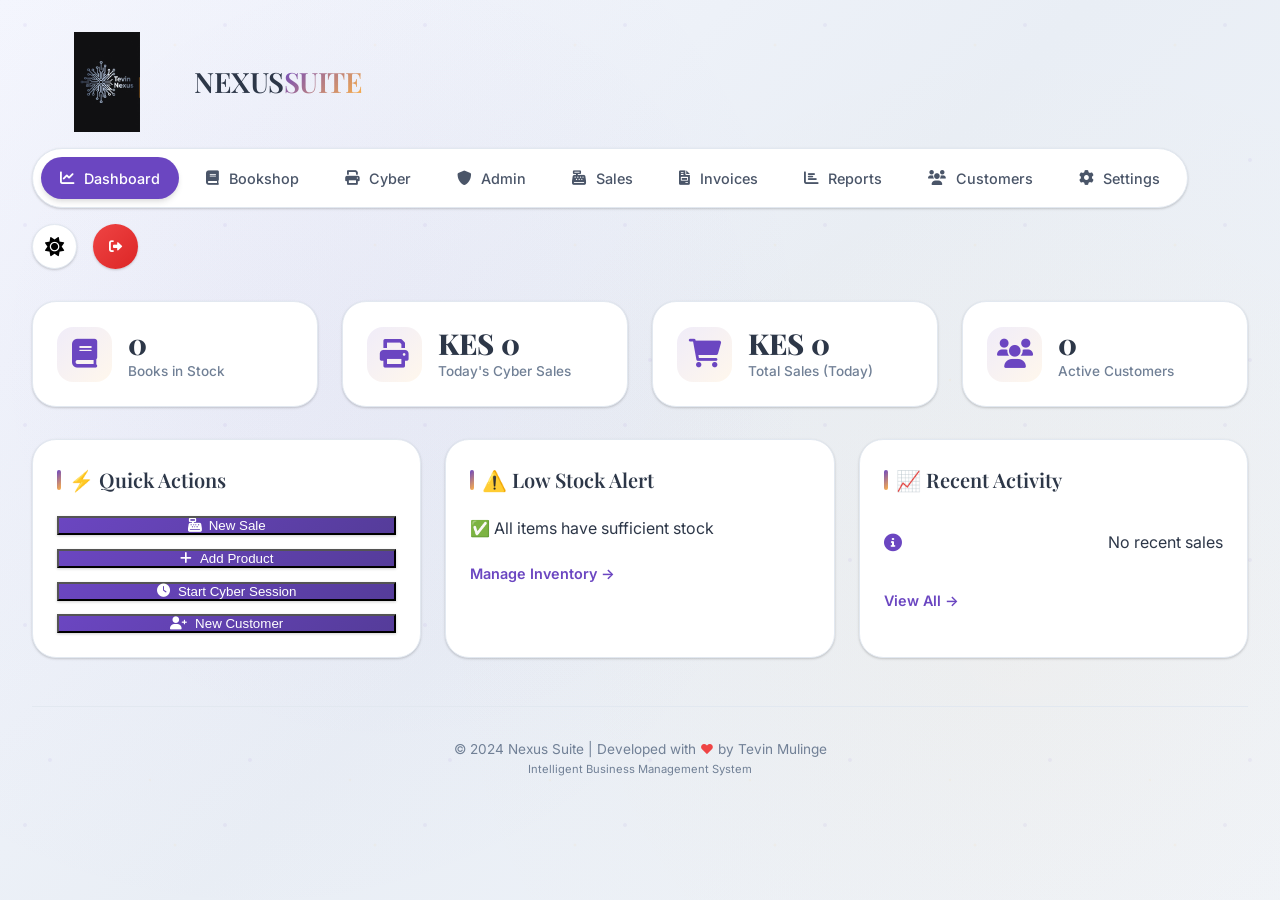
<file: index.html>
<!DOCTYPE html>
<html lang="en">
<head>
    <meta charset="UTF-8">
    <meta name="viewport" content="width=device-width, initial-scale=1.0">
    <title>Nexus Dashboard · Books & Cyber</title>
    <link rel="stylesheet" href="nexus.css">
    <link href="https://fonts.googleapis.com/css2?family=Playfair+Display:wght@400;500;600;700&family=Inter:wght@300;400;500;600&display=swap" rel="stylesheet">
    <link rel="stylesheet" href="https://cdnjs.cloudflare.com/ajax/libs/font-awesome/6.0.0-beta3/css/all.min.css">
</head>
<body class="light-mode">
    <div class="nexus-bg"></div>
    <div class="nexus-particles"></div>
    
    <div class="nexus-container">
        <div class="nexus-header">
            <div class="nexus-logo-header">
                <img src="tev.jpg" alt="Nexus Logo" class="nexus-logo-img" onerror="this.style.display='none'">
                <h1>NEXUS<span class="accent">SUITE</span></h1>
            </div>
            <div class="nexus-nav">
                <a href="index.html" class="active"><i class="fas fa-chart-line"></i> Dashboard</a>
                <a href="bookshop.html"><i class="fas fa-book"></i> Bookshop</a>
                <a href="cyber.html"><i class="fas fa-print"></i> Cyber</a>
                <a href="admin.html"><i class="fas fa-shield-alt"></i> Admin</a>
                <a href="sales.html"><i class="fas fa-cash-register"></i> Sales</a>
                <a href="invoice.html"><i class="fas fa-file-invoice"></i> Invoices</a>
                <a href="reports.html"><i class="fas fa-chart-bar"></i> Reports</a>
                <a href="customers.html"><i class="fas fa-users"></i> Customers</a>
                <a href="settings.html"><i class="fas fa-cog"></i> Settings</a>
            </div>
           <div class="nexus-actions">
                <button id="theme-toggle" class="theme-toggle">
                    <i class="fas fa-sun light-icon"></i>
                    <i class="fas fa-moon dark-icon"></i>
                </button>
                <button onclick="logout()" class="logout-btn"><i class="fas fa-sign-out-alt"></i></button>
            </div>
        </div>
        <div class="stats-grid">
            <div class="stat-card"><div class="stat-icon"><i class="fas fa-book"></i></div><div class="stat-info"><h3 id="totalBooks">0</h3><p>Books in Stock</p></div></div>
            <div class="stat-card"><div class="stat-icon"><i class="fas fa-print"></i></div><div class="stat-info"><h3 id="todayCyberSales">KES 0</h3><p>Today's Cyber Sales</p></div></div>
            <div class="stat-card"><div class="stat-icon"><i class="fas fa-shopping-cart"></i></div><div class="stat-info"><h3 id="totalSales">KES 0</h3><p>Total Sales (Today)</p></div></div>
            <div class="stat-card"><div class="stat-icon"><i class="fas fa-users"></i></div><div class="stat-info"><h3 id="activeCustomers">0</h3><p>Active Customers</p></div></div>
        </div>
        
        <div class="dashboard-grid">
            <div class="dashboard-card">
                <h3>⚡ Quick Actions</h3>
                <div class="quick-actions">
                    <button class="btn-primary" onclick="location.href='sales.html'"><i class="fas fa-cash-register"></i> New Sale</button>
                    <button class="btn-primary" onclick="location.href='bookshop.html'"><i class="fas fa-plus"></i> Add Product</button>
                    <button class="btn-primary" onclick="location.href='cyber.html'"><i class="fas fa-clock"></i> Start Cyber Session</button>
                    <button class="btn-primary" onclick="location.href='customers.html'"><i class="fas fa-user-plus"></i> New Customer</button>
                </div>
            </div>
            
            <div class="dashboard-card">
                <h3>⚠️ Low Stock Alert</h3>
                <div id="lowStockList"><p>Loading...</p></div>
                <a href="bookshop.html" class="view-all">Manage Inventory →</a>
            </div>
            
            <div class="dashboard-card">
                <h3>📈 Recent Activity</h3>
                <div id="recentActivity"><p>Loading...</p></div>
                <a href="reports.html" class="view-all">View All →</a>
            </div>
        </div>
        
        <div class="developer-credit">
            <p>© 2024 Nexus Suite | Developed with <span class="heart">❤️</span> by Tevin Mulinge</p>
            <p style="font-size: 0.7rem;">Intelligent Business Management System</p>
        </div>
    </div>
    
    <script src="nexus.js"></script>
    <script>
        // ==================== LOCAL DATA STORE ====================
        
        function getProducts() {
            return JSON.parse(localStorage.getItem('nexus_products') || '[]');
        }
        
        function getSales() {
            return JSON.parse(localStorage.getItem('nexus_sales') || '[]');
        }
        
        function getCustomers() {
            return JSON.parse(localStorage.getItem('nexus_customers') || '[]');
        }
        
        function getCyberSessions() {
            return JSON.parse(localStorage.getItem('nexus_cyber_sessions') || '[]');
        }
        
        // ==================== DASHBOARD FUNCTIONS ====================
        
        function loadDashboard() {
            const products = getProducts();
            const sales = getSales();
            const customers = getCustomers();
            const cyberSessions = getCyberSessions();
            
            const today = new Date().toISOString().split('T')[0];
            
            // Total books in stock
            const totalBooks = products.reduce((sum, p) => sum + (parseInt(p.quantity) || 0), 0);
            document.getElementById('totalBooks').textContent = totalBooks;
            
            // Today's cyber sales
            const todayCyber = cyberSessions.filter(s => s.created_at && s.created_at.startsWith(today));
            const cyberTotal = todayCyber.reduce((sum, s) => sum + (parseFloat(s.total_amount) || 0), 0);
            document.getElementById('todayCyberSales').textContent = 'KES ' + cyberTotal.toLocaleString();
            
            // Today's book sales
            const todaySales = sales.filter(s => s.sale_date && s.sale_date.startsWith(today));
            const salesTotal = todaySales.reduce((sum, s) => sum + (parseFloat(s.total_amount) || 0), 0);
            document.getElementById('totalSales').textContent = 'KES ' + (cyberTotal + salesTotal).toLocaleString();
            
            // Active customers
            document.getElementById('activeCustomers').textContent = customers.length;
            
            // Low stock items
            const lowStock = products.filter(p => (parseInt(p.quantity) || 0) <= 5);
            const lowStockList = document.getElementById('lowStockList');
            if (!lowStock || lowStock.length === 0) {
                lowStockList.innerHTML = '<p class="no-items">✅ All items have sufficient stock</p>';
            } else {
                lowStockList.innerHTML = lowStock.slice(0, 5).map(item => `
                    <div class="low-stock-item">
                        <span>${escapeHtml(item.title)}</span>
                        <span class="stock-warning">${item.quantity} left</span>
                    </div>
                `).join('');
            }
            
            // Recent activity
            const recentSales = sales.slice().reverse().slice(0, 3);
            const recentActivity = document.getElementById('recentActivity');
            if (!recentSales || recentSales.length === 0) {
                recentActivity.innerHTML = '<div class="activity-item"><i class="fas fa-info-circle"></i><span>No recent sales</span></div>';
            } else {
                recentActivity.innerHTML = recentSales.map(sale => `
                    <div class="activity-item">
                        <i class="fas fa-cash-register"></i>
                        <span>Sale: KES ${(parseFloat(sale.total_amount) || 0).toLocaleString()}</span>
                        <small>${getTimeAgo(new Date(sale.sale_date))}</small>
                    </div>
                `).join('');
            }
        }
        
        function getTimeAgo(date) {
            if (!date || isNaN(date)) return 'recently';
            const seconds = Math.floor((new Date() - date) / 1000);
            if (seconds < 60) return 'just now';
            const minutes = Math.floor(seconds / 60);
            if (minutes < 60) return `${minutes}m ago`;
            const hours = Math.floor(minutes / 60);
            if (hours < 24) return `${hours}h ago`;
            const days = Math.floor(hours / 24);
            return `${days}d ago`;
        }
        
        function escapeHtml(str) {
            if (!str) return '';
            return str.replace(/[&<>]/g, m => ({ '&':'&amp;', '<':'&lt;', '>':'&gt;' }[m]));
        }
        
        // Load on page ready
        document.addEventListener('DOMContentLoaded', function() {
            loadDashboard();
        });
    </script>
</body>
</html>
</file>
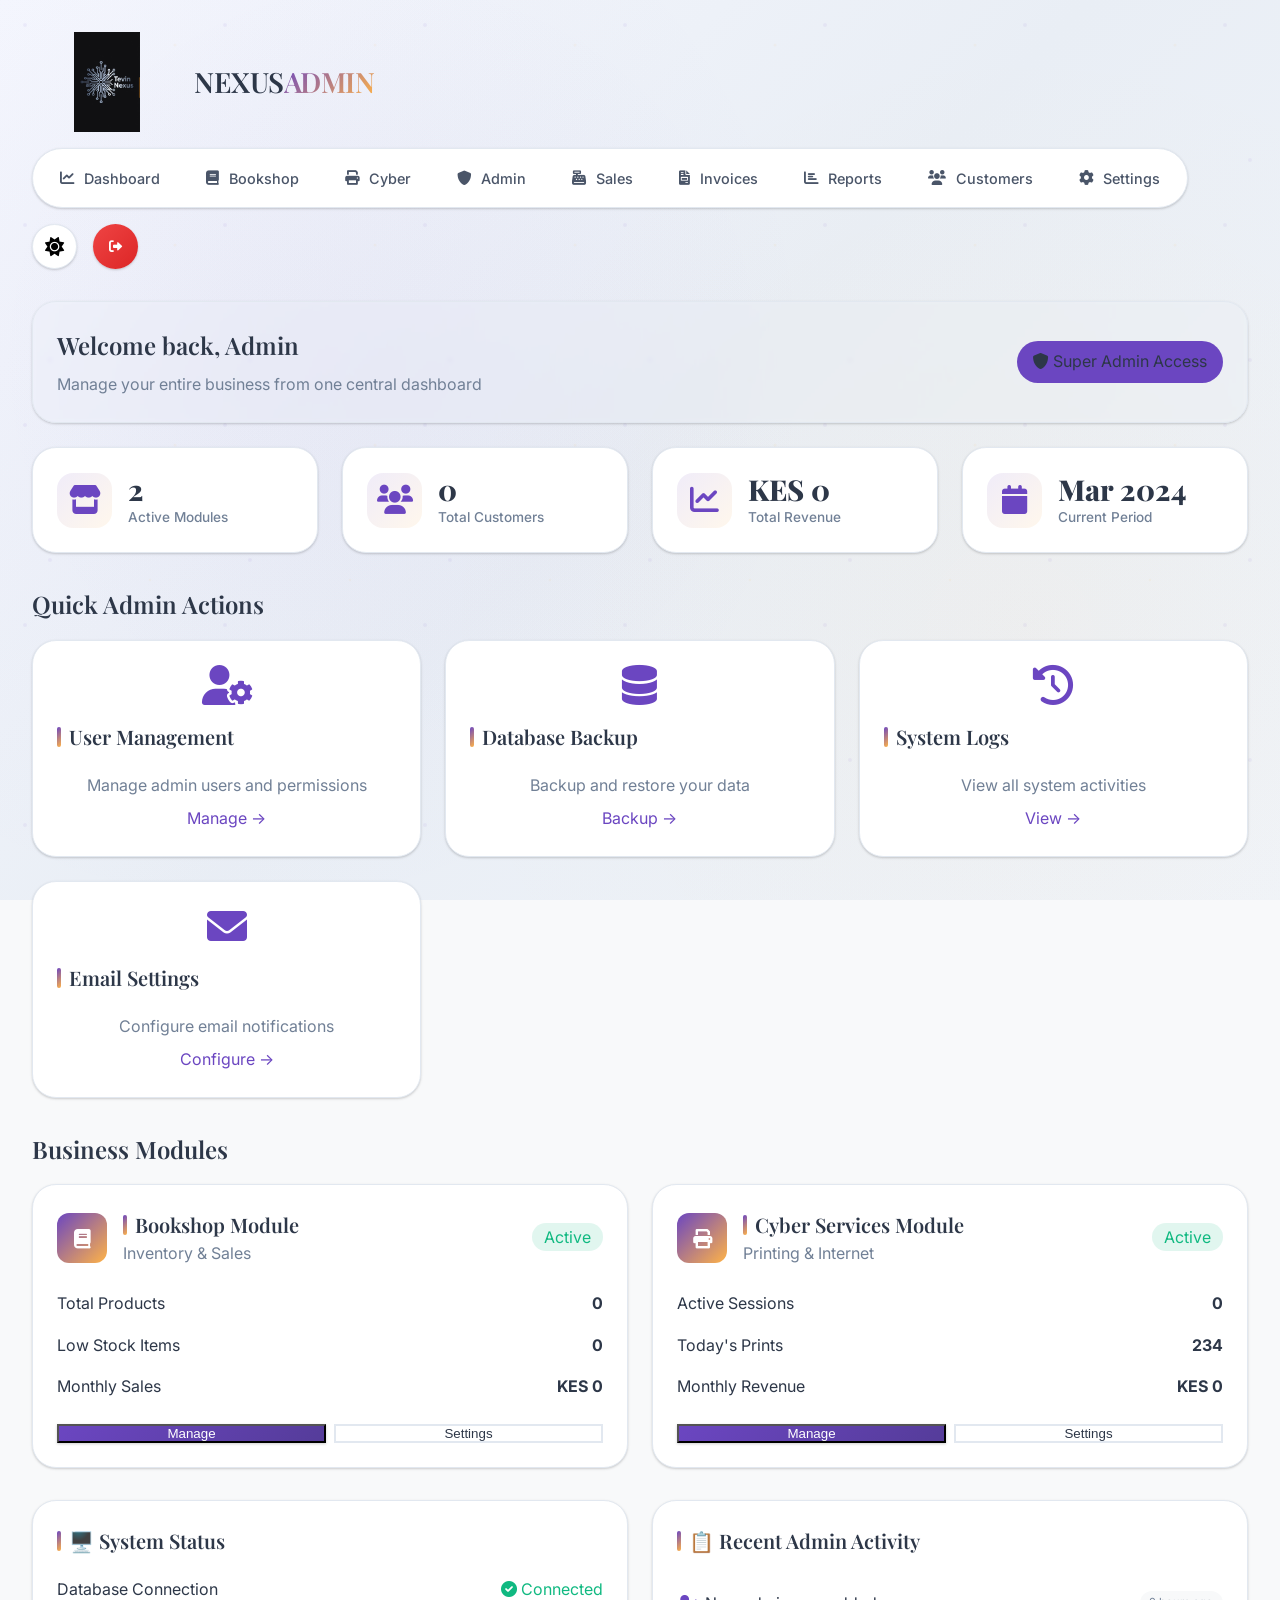
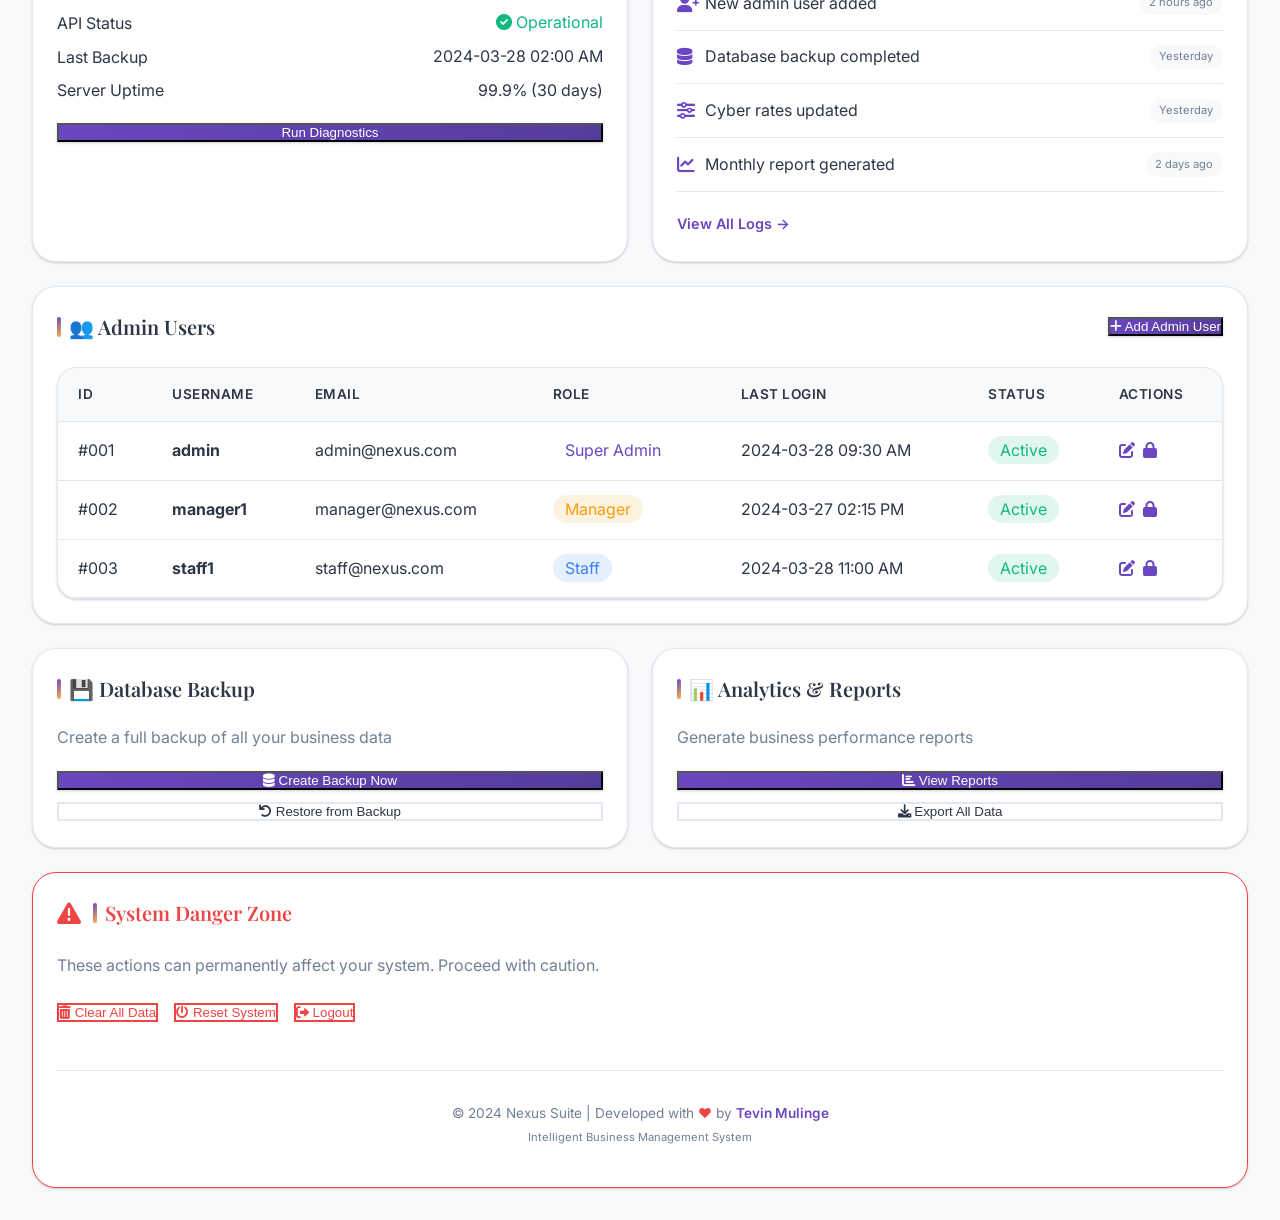
<file: admin.html>
<!DOCTYPE html>
<html lang="en">
<head>
    <meta charset="UTF-8">
    <meta name="viewport" content="width=device-width, initial-scale=1.0">
    <title>Nexus - Admin Dashboard</title>
    <link rel="stylesheet" href="nexus.css">
    <link href="https://fonts.googleapis.com/css2?family=Playfair+Display:wght@400;500;600;700&family=Inter:wght@300;400;500;600&display=swap" rel="stylesheet">
    <link rel="stylesheet" href="https://cdnjs.cloudflare.com/ajax/libs/font-awesome/6.0.0-beta3/css/all.min.css">
</head>
<body class="light-mode">
    <div class="nexus-bg"></div>
    <div class="nexus-particles"></div>
    
    <div class="nexus-container">
        <div class="nexus-header">
            <div class="nexus-logo-header">
                <img src="tev.jpg" alt="Nexus Logo" class="nexus-logo-img" onerror="this.style.display='none'">
                <span class="logo-icon" style="display: none;">📚💻</span>
                <h1>NEXUS<span class="accent">ADMIN</span></h1>
            </div>
            <div class="nexus-nav">
                <a href="index.html"><i class="fas fa-chart-line"></i> Dashboard</a>
                <a href="bookshop.html"><i class="fas fa-book"></i> Bookshop</a>
                <a href="cyber.html"><i class="fas fa-print"></i> Cyber</a>
                <a href="admin.html"><i class="fas fa-shield-alt"></i> Admin</a>
                <a href="sales.html"><i class="fas fa-cash-register"></i> Sales</a>
                <a href="invoice.html"><i class="fas fa-file-invoice"></i> Invoices</a>
                <a href="reports.html"><i class="fas fa-chart-bar"></i> Reports</a>
                <a href="customers.html"><i class="fas fa-users"></i> Customers</a>
                <a href="settings.html"><i class="fas fa-cog"></i> Settings</a>
            </div>
            <div class="nexus-actions">
                <button id="theme-toggle" class="theme-toggle">
                    <i class="fas fa-sun light-icon"></i>
                    <i class="fas fa-moon dark-icon"></i>
                </button>
                <button onclick="logout()" class="logout-btn"><i class="fas fa-sign-out-alt"></i></button>
            </div>
        </div>
        
        <!-- Welcome Card -->
        <div class="dashboard-card" style="margin-bottom: 1.5rem; background: linear-gradient(135deg, var(--accent)15, var(--bg-secondary));">
            <div style="display: flex; justify-content: space-between; align-items: center; flex-wrap: wrap; gap: 1rem;">
                <div>
                    <h2 style="margin-bottom: 0.5rem;">Welcome back, Admin</h2>
                    <p style="color: var(--text-tertiary);">Manage your entire business from one central dashboard</p>
                </div>
                <div style="background: var(--accent); padding: 0.5rem 1rem; border-radius: 50px;">
                    <i class="fas fa-shield-alt"></i> Super Admin Access
                </div>
            </div>
        </div>
        
        <!-- Quick Stats Cards -->
        <div class="stats-grid">
            <div class="stat-card">
                <div class="stat-icon"><i class="fas fa-store"></i></div>
                <div class="stat-info">
                    <h3>2</h3>
                    <p>Active Modules</p>
                </div>
            </div>
            <div class="stat-card">
                <div class="stat-icon"><i class="fas fa-users"></i></div>
                <div class="stat-info">
                    <h3 id="totalCustomers">0</h3>
                    <p>Total Customers</p>
                </div>
            </div>
            <div class="stat-card">
                <div class="stat-icon"><i class="fas fa-chart-line"></i></div>
                <div class="stat-info">
                    <h3 id="totalRevenue">KES 0</h3>
                    <p>Total Revenue</p>
                </div>
            </div>
            <div class="stat-card">
                <div class="stat-icon"><i class="fas fa-calendar"></i></div>
                <div class="stat-info">
                    <h3>Mar 2024</h3>
                    <p>Current Period</p>
                </div>
            </div>
        </div>
        
        <!-- Admin Actions Grid -->
        <h2 style="margin: 2rem 0 1rem 0;">Quick Admin Actions</h2>
        <div style="display: grid; grid-template-columns: repeat(auto-fit, minmax(300px, 1fr)); gap: 1.5rem; margin-bottom: 2rem;">
            
            <div class="dashboard-card" style="text-align: center; cursor: pointer;" onclick="showAdminModal('User Management')">
                <i class="fas fa-user-cog" style="font-size: 2.5rem; color: var(--accent); margin-bottom: 1rem; display: inline-block;"></i>
                <h3>User Management</h3>
                <p style="color: var(--text-tertiary);">Manage admin users and permissions</p>
                <span style="display: inline-block; margin-top: 0.5rem; color: var(--accent);">Manage →</span>
            </div>
            
            <div class="dashboard-card" style="text-align: center; cursor: pointer;" onclick="showAdminModal('Database Backup')">
                <i class="fas fa-database" style="font-size: 2.5rem; color: var(--accent); margin-bottom: 1rem; display: inline-block;"></i>
                <h3>Database Backup</h3>
                <p style="color: var(--text-tertiary);">Backup and restore your data</p>
                <span style="display: inline-block; margin-top: 0.5rem; color: var(--accent);">Backup →</span>
            </div>
            
            <div class="dashboard-card" style="text-align: center; cursor: pointer;" onclick="showAdminModal('System Logs')">
                <i class="fas fa-history" style="font-size: 2.5rem; color: var(--accent); margin-bottom: 1rem; display: inline-block;"></i>
                <h3>System Logs</h3>
                <p style="color: var(--text-tertiary);">View all system activities</p>
                <span style="display: inline-block; margin-top: 0.5rem; color: var(--accent);">View →</span>
            </div>
            
            <div class="dashboard-card" style="text-align: center; cursor: pointer;" onclick="showAdminModal('Email Settings')">
                <i class="fas fa-envelope" style="font-size: 2.5rem; color: var(--accent); margin-bottom: 1rem; display: inline-block;"></i>
                <h3>Email Settings</h3>
                <p style="color: var(--text-tertiary);">Configure email notifications</p>
                <span style="display: inline-block; margin-top: 0.5rem; color: var(--accent);">Configure →</span>
            </div>
        </div>
        
        <!-- Module Management Section -->
        <h2 style="margin: 2rem 0 1rem 0;">Business Modules</h2>
        <div style="display: grid; grid-template-columns: repeat(auto-fit, minmax(350px, 1fr)); gap: 1.5rem; margin-bottom: 2rem;">
            
            <!-- Bookshop Module Card -->
            <div class="dashboard-card">
                <div style="display: flex; align-items: center; gap: 1rem; margin-bottom: 1rem;">
                    <div style="background: linear-gradient(135deg, var(--accent), var(--gold)); width: 50px; height: 50px; border-radius: 12px; display: flex; align-items: center; justify-content: center;">
                        <i class="fas fa-book" style="color: white; font-size: 1.2rem;"></i>
                    </div>
                    <div>
                        <h3 style="margin: 0;">Bookshop Module</h3>
                        <p style="color: var(--text-tertiary); margin: 0;">Inventory & Sales</p>
                    </div>
                    <div style="margin-left: auto;">
                        <span style="background: #10b98120; color: #10b981; padding: 4px 12px; border-radius: 20px;">Active</span>
                    </div>
                </div>
                <div style="margin-bottom: 1rem;">
                    <div style="display: flex; justify-content: space-between; padding: 0.5rem 0;">
                        <span>Total Products</span>
                        <strong id="moduleTotalProducts">0</strong>
                    </div>
                    <div style="display: flex; justify-content: space-between; padding: 0.5rem 0;">
                        <span>Low Stock Items</span>
                        <strong id="moduleLowStock">0</strong>
                    </div>
                    <div style="display: flex; justify-content: space-between; padding: 0.5rem 0;">
                        <span>Monthly Sales</span>
                        <strong id="moduleBookSales">KES 0</strong>
                    </div>
                </div>
                <div style="display: flex; gap: 0.5rem;">
                    <button class="btn-primary" style="flex: 1;" onclick="location.href='bookshop.html'">Manage</button>
                    <button class="btn-outline" style="flex: 1;" onclick="showModuleSettings('Bookshop')">Settings</button>
                </div>
            </div>
            
            <!-- Cyber Module Card -->
            <div class="dashboard-card">
                <div style="display: flex; align-items: center; gap: 1rem; margin-bottom: 1rem;">
                    <div style="background: linear-gradient(135deg, var(--accent), var(--gold)); width: 50px; height: 50px; border-radius: 12px; display: flex; align-items: center; justify-content: center;">
                        <i class="fas fa-print" style="color: white; font-size: 1.2rem;"></i>
                    </div>
                    <div>
                        <h3 style="margin: 0;">Cyber Services Module</h3>
                        <p style="color: var(--text-tertiary); margin: 0;">Printing & Internet</p>
                    </div>
                    <div style="margin-left: auto;">
                        <span style="background: #10b98120; color: #10b981; padding: 4px 12px; border-radius: 20px;">Active</span>
                    </div>
                </div>
                <div style="margin-bottom: 1rem;">
                    <div style="display: flex; justify-content: space-between; padding: 0.5rem 0;">
                        <span>Active Sessions</span>
                        <strong id="moduleActiveSessions">0</strong>
                    </div>
                    <div style="display: flex; justify-content: space-between; padding: 0.5rem 0;">
                        <span>Today's Prints</span>
                        <strong>234</strong>
                    </div>
                    <div style="display: flex; justify-content: space-between; padding: 0.5rem 0;">
                        <span>Monthly Revenue</span>
                        <strong id="moduleCyberRevenue">KES 0</strong>
                    </div>
                </div>
                <div style="display: flex; gap: 0.5rem;">
                    <button class="btn-primary" style="flex: 1;" onclick="location.href='cyber.html'">Manage</button>
                    <button class="btn-outline" style="flex: 1;" onclick="showModuleSettings('Cyber')">Settings</button>
                </div>
            </div>
        </div>
        
        <!-- System Status & Recent Activity -->
        <div style="display: grid; grid-template-columns: repeat(auto-fit, minmax(350px, 1fr)); gap: 1.5rem;">
            
            <!-- System Status Card -->
            <div class="dashboard-card">
                <h3>🖥️ System Status</h3>
                <div style="margin-bottom: 1rem;">
                    <div style="display: flex; justify-content: space-between; margin-bottom: 0.5rem;">
                        <span>Database Connection</span>
                        <span style="color: #10b981;"><i class="fas fa-check-circle"></i> Connected</span>
                    </div>
                    <div style="display: flex; justify-content: space-between; margin-bottom: 0.5rem;">
                        <span>API Status</span>
                        <span style="color: #10b981;"><i class="fas fa-check-circle"></i> Operational</span>
                    </div>
                    <div style="display: flex; justify-content: space-between; margin-bottom: 0.5rem;">
                        <span>Last Backup</span>
                        <span>2024-03-28 02:00 AM</span>
                    </div>
                    <div style="display: flex; justify-content: space-between;">
                        <span>Server Uptime</span>
                        <span>99.9% (30 days)</span>
                    </div>
                </div>
                <button class="btn-primary" style="width: 100%;" onclick="showAdminModal('System Status Check')">Run Diagnostics</button>
            </div>
            
            <!-- Recent Admin Activity Card -->
            <div class="dashboard-card">
                <h3>📋 Recent Admin Activity</h3>
                <div class="activity-item">
                    <i class="fas fa-user-plus"></i>
                    <span>New admin user added</span>
                    <small>2 hours ago</small>
                </div>
                <div class="activity-item">
                    <i class="fas fa-database"></i>
                    <span>Database backup completed</span>
                    <small>Yesterday</small>
                </div>
                <div class="activity-item">
                    <i class="fas fa-sliders-h"></i>
                    <span>Cyber rates updated</span>
                    <small>Yesterday</small>
                </div>
                <div class="activity-item">
                    <i class="fas fa-chart-line"></i>
                    <span>Monthly report generated</span>
                    <small>2 days ago</small>
                </div>
                <a href="#" class="view-all">View All Logs →</a>
            </div>
        </div>
        
        <!-- User Management Table -->
        <div class="dashboard-card" style="margin-top: 1.5rem;">
            <div style="display: flex; justify-content: space-between; align-items: center; flex-wrap: wrap; gap: 1rem; margin-bottom: 1.5rem;">
                <h3 style="margin: 0;">👥 Admin Users</h3>
                <button class="btn-primary" onclick="showAddUserModal()"><i class="fas fa-plus"></i> Add Admin User</button>
            </div>
            <div class="data-table">
                <table>
                    <thead>
                        <tr>
                            <th>ID</th>
                            <th>Username</th>
                            <th>Email</th>
                            <th>Role</th>
                            <th>Last Login</th>
                            <th>Status</th>
                            <th>Actions</th>
                        </tr>
                    </thead>
                    <tbody>
                        <tr>
                            <td>#001</td>
                            <td><strong>admin</strong></td>
                            <td>admin@nexus.com</td>
                            <td><span style="background: var(--accent)20; color: var(--accent); padding: 4px 12px; border-radius: 20px;">Super Admin</span></td>
                            <td>2024-03-28 09:30 AM</td>
                            <td><span style="background: #10b98120; color: #10b981; padding: 4px 12px; border-radius: 20px;">Active</span></td>
                            <td><i class="fas fa-edit" style="cursor: pointer; margin-right: 8px; color: var(--accent);"></i><i class="fas fa-lock" style="cursor: pointer; color: var(--accent);"></i></td>
                        </tr>
                        <tr>
                            <td>#002</td>
                            <td><strong>manager1</strong></td>
                            <td>manager@nexus.com</td>
                            <td><span style="background: #f59e0b20; color: #f59e0b; padding: 4px 12px; border-radius: 20px;">Manager</span></td>
                            <td>2024-03-27 02:15 PM</td>
                            <td><span style="background: #10b98120; color: #10b981; padding: 4px 12px; border-radius: 20px;">Active</span></td>
                            <td><i class="fas fa-edit" style="cursor: pointer; margin-right: 8px; color: var(--accent);"></i><i class="fas fa-lock" style="cursor: pointer; color: var(--accent);"></i></td>
                        </tr>
                        <tr>
                            <td>#003</td>
                            <td><strong>staff1</strong></td>
                            <td>staff@nexus.com</td>
                            <td><span style="background: #3b82f620; color: #3b82f6; padding: 4px 12px; border-radius: 20px;">Staff</span></td>
                            <td>2024-03-28 11:00 AM</td>
                            <td><span style="background: #10b98120; color: #10b981; padding: 4px 12px; border-radius: 20px;">Active</span></td>
                            <td><i class="fas fa-edit" style="cursor: pointer; margin-right: 8px; color: var(--accent);"></i><i class="fas fa-lock" style="cursor: pointer; color: var(--accent);"></i></td>
                        </tr>
                    </tbody>
                </table>
            </div>
        </div>
        
        <!-- Backup & Restore Section -->
        <div style="display: grid; grid-template-columns: repeat(auto-fit, minmax(300px, 1fr)); gap: 1.5rem; margin-top: 1.5rem;">
            <div class="dashboard-card">
                <h3>💾 Database Backup</h3>
                <p style="color: var(--text-tertiary); margin-bottom: 1rem;">Create a full backup of all your business data</p>
                <button class="btn-primary" style="width: 100%; margin-bottom: 0.5rem;" onclick="showAdminModal('Backup Started')"><i class="fas fa-database"></i> Create Backup Now</button>
                <button class="btn-outline" style="width: 100%;" onclick="showAdminModal('Restore Backup')"><i class="fas fa-undo"></i> Restore from Backup</button>
            </div>
            
            <div class="dashboard-card">
                <h3>📊 Analytics & Reports</h3>
                <p style="color: var(--text-tertiary); margin-bottom: 1rem;">Generate business performance reports</p>
                <button class="btn-primary" style="width: 100%; margin-bottom: 0.5rem;" onclick="location.href='reports.html'"><i class="fas fa-chart-bar"></i> View Reports</button>
                <button class="btn-outline" style="width: 100%;" onclick="showAdminModal('Export Data')"><i class="fas fa-download"></i> Export All Data</button>
            </div>
        </div>
        
        <!-- Danger Zone -->
        <div class="dashboard-card" style="margin-top: 1.5rem; border: 1px solid #ef4444;">
            <div style="display: flex; align-items: center; gap: 0.75rem; margin-bottom: 1.5rem;">
                <i class="fas fa-exclamation-triangle" style="font-size: 1.5rem; color: #ef4444;"></i>
                <h3 style="margin: 0; color: #ef4444;">System Danger Zone</h3>
            </div>
            <p style="color: var(--text-tertiary); margin-bottom: 1.5rem;">These actions can permanently affect your system. Proceed with caution.</p>
            <div style="display: flex; gap: 1rem; flex-wrap: wrap;">
                <button class="btn-outline" style="border-color: #ef4444; color: #ef4444;" onclick="showClearDataModal()"><i class="fas fa-trash-alt"></i> Clear All Data</button>
                <button class="btn-outline" style="border-color: #ef4444; color: #ef4444;" onclick="showResetSystemModal()"><i class="fas fa-power-off"></i> Reset System</button>
                <button class="btn-outline" style="border-color: #ef4444; color: #ef4444;" onclick="logout()"><i class="fas fa-sign-out-alt"></i> Logout</button>
            </div>
           <!-- DEVELOPER CREDIT - Tevin Mulinge -->
<div class="developer-credit">
    <p>© 2024 Nexus Suite | Developed with <span class="heart">❤️</span> by <a href="#" target="_blank">Tevin Mulinge</a></p>
    <p style="font-size: 0.7rem; margin-top: 0.25rem;">Intelligent Business Management System</p>
</div>
        </div>
    </div>
    
    <script src="nexus.js"></script>
    <script>
        // Load stats from localStorage on page load
        document.addEventListener('DOMContentLoaded', function() {
            updateAdminStats();
        });
        
        function updateAdminStats() {
            // Get data from localStorage (set by other pages)
            const products = JSON.parse(localStorage.getItem('nexus_products') || '[]');
            const sales = JSON.parse(localStorage.getItem('nexus_sales') || '[]');
            const customers = JSON.parse(localStorage.getItem('nexus_customers') || '[]');
            const sessions = JSON.parse(localStorage.getItem('nexus_cyber_sessions') || '[]');
            
            // Calculate stats
            const totalRevenue = sales.reduce((sum, s) => sum + (s.total_amount || 0), 0);
            const lowStock = products.filter(p => (p.quantity || 0) <= 5).length;
            const bookSales = sales.filter(s => s.type === 'book').reduce((sum, s) => sum + (s.total_amount || 0), 0);
            const cyberRevenue = sessions.reduce((sum, s) => sum + (s.total_amount || 0), 0);
            const activeSessions = sessions.filter(s => s.status === 'active').length;
            
            // Update UI
            document.getElementById('totalCustomers').textContent = customers.length;
            document.getElementById('totalRevenue').textContent = 'KES ' + totalRevenue.toLocaleString();
            document.getElementById('moduleTotalProducts').textContent = products.length;
            document.getElementById('moduleLowStock').textContent = lowStock;
            document.getElementById('moduleBookSales').textContent = 'KES ' + bookSales.toLocaleString();
            document.getElementById('moduleCyberRevenue').textContent = 'KES ' + cyberRevenue.toLocaleString();
            document.getElementById('moduleActiveSessions').textContent = activeSessions;
        }
        
        function showAdminModal(action) {
            showModal(action, `
                <p style="text-align: center; padding: 1rem;">${action} feature is ready to be configured.</p>
                <div class="modal-footer">
                    <button class="btn btn-outline" onclick="closeModal()">Cancel</button>
                    <button class="btn btn-primary" onclick="closeModal()">Proceed</button>
                </div>
            `);
        }
        
        function showModuleSettings(module) {
            showModal(`${module} Module Settings`, `
                <div class="form-group">
                    <label>Module Status</label>
                    <select>
                        <option>Active</option>
                        <option>Maintenance Mode</option>
                        <option>Disabled</option>
                    </select>
                </div>
                <div class="form-group">
                    <label>Access Level</label>
                    <select>
                        <option>All Staff</option>
                        <option>Managers Only</option>
                        <option>Admin Only</option>
                    </select>
                </div>
                <div class="modal-footer">
                    <button class="btn btn-outline" onclick="closeModal()">Cancel</button>
                    <button class="btn btn-primary" onclick="closeModal()">Save Settings</button>
                </div>
            `);
        }
        
        function showAddUserModal() {
            showModal('Add Admin User', `
                <div class="form-group">
                    <label>Username</label>
                    <input type="text" placeholder="Enter username" />
                </div>
                <div class="form-group">
                    <label>Email Address</label>
                    <input type="email" placeholder="user@example.com" />
                </div>
                <div class="form-group">
                    <label>Password</label>
                    <input type="password" placeholder="Enter password" />
                </div>
                <div class="form-group">
                    <label>Role</label>
                    <select>
                        <option>Staff</option>
                        <option>Manager</option>
                        <option>Super Admin</option>
                    </select>
                </div>
                <div class="modal-footer">
                    <button class="btn btn-outline" onclick="closeModal()">Cancel</button>
                    <button class="btn btn-primary" onclick="closeModal()">Add User</button>
                </div>
            `);
        }
        
        function showClearDataModal() {
            showModal('⚠️ Clear All Data', `
                <p style="text-align: center; padding: 1rem;">This will delete ALL products, sales, customers, and settings. This action cannot be undone.</p>
                <div class="modal-footer">
                    <button class="btn btn-outline" onclick="closeModal()">Cancel</button>
                    <button class="btn btn-primary" style="background: #ef4444;" onclick="clearAllData()">Yes, Clear All Data</button>
                </div>
            `);
        }
        
        function clearAllData() {
            localStorage.removeItem('nexus_products');
            localStorage.removeItem('nexus_sales');
            localStorage.removeItem('nexus_customers');
            localStorage.removeItem('nexus_cyber_sessions');
            closeModal();
            alert('All data cleared!');
            updateAdminStats();
        }
        
        function showResetSystemModal() {
            showModal('⚠️ Reset System', `
                <p style="text-align: center; padding: 1rem;">This will reset all settings to default. Your data will remain intact.</p>
                <div class="modal-footer">
                    <button class="btn btn-outline" onclick="closeModal()">Cancel</button>
                    <button class="btn btn-primary" style="background: #f59e0b;" onclick="closeModal()">Reset System</button>
                </div>
            `);
        }
    </script>
</body>
</html>
</file>
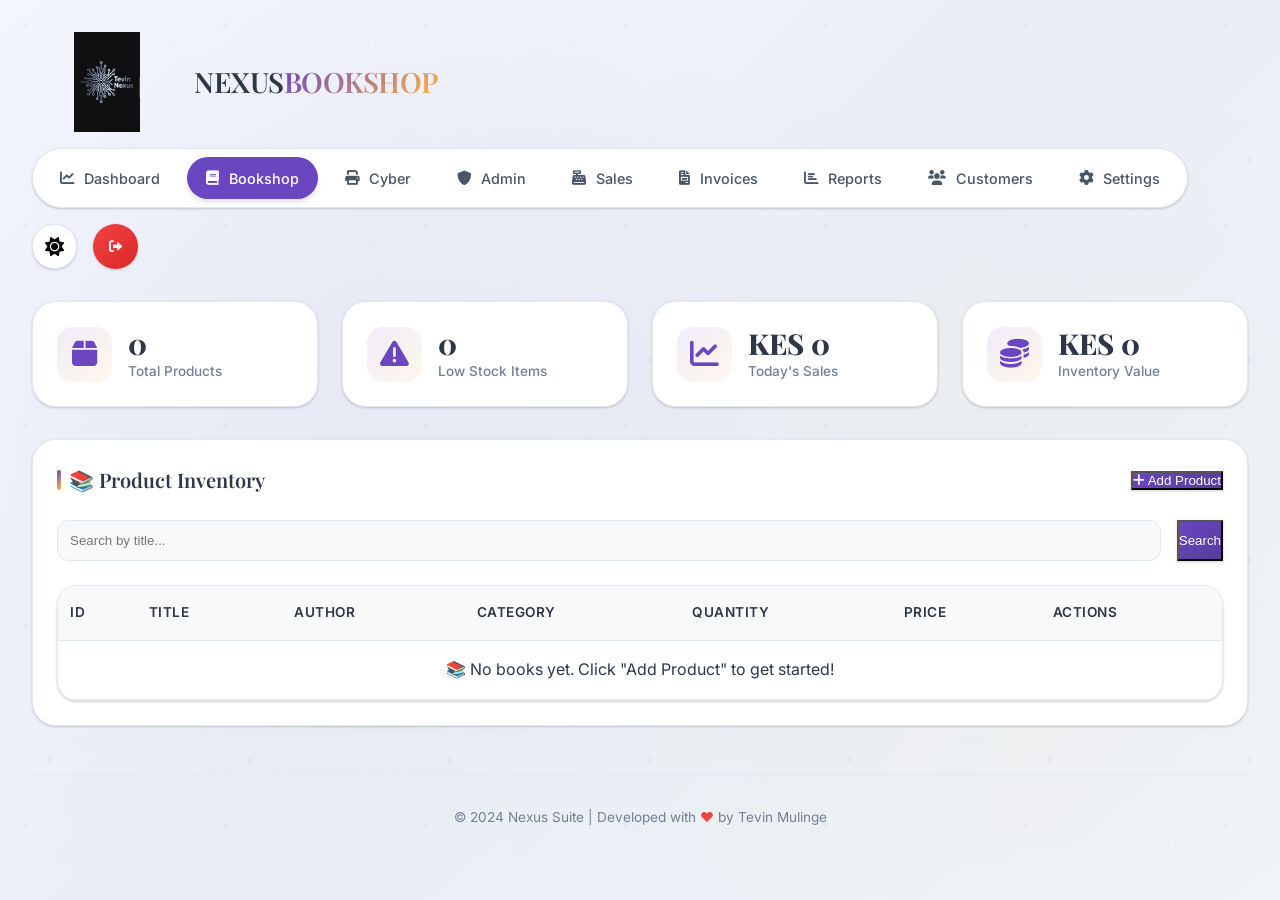
<file: bookshop.html>
<!DOCTYPE html>
<html lang="en">
<head>
    <meta charset="UTF-8">
    <meta name="viewport" content="width=device-width, initial-scale=1.0">
    <title>Nexus - Bookshop</title>
    <link rel="stylesheet" href="nexus.css">
    <link href="https://fonts.googleapis.com/css2?family=Playfair+Display:wght@400;500;600;700&family=Inter:wght@300;400;500;600&display=swap" rel="stylesheet">
    <link rel="stylesheet" href="https://cdnjs.cloudflare.com/ajax/libs/font-awesome/6.0.0-beta3/css/all.min.css">
</head>
<body>
    <div class="nexus-bg"></div>
    <div class="nexus-particles"></div>
    
    <div class="nexus-container">
        <div class="nexus-header">
            <div class="nexus-logo-header">
                <img src="tev.jpg" alt="Nexus Logo" class="nexus-logo-img" onerror="this.style.display='none'">
                <h1>NEXUS<span class="accent">BOOKSHOP</span></h1>
            </div>
            <div class="nexus-nav">
                <a href="index.html"><i class="fas fa-chart-line"></i> Dashboard</a>
                <a href="bookshop.html" class="active"><i class="fas fa-book"></i> Bookshop</a>
                <a href="cyber.html"><i class="fas fa-print"></i> Cyber</a>
                <a href="admin.html"><i class="fas fa-shield-alt"></i> Admin</a>
                <a href="sales.html"><i class="fas fa-cash-register"></i> Sales</a>
                <a href="invoice.html"><i class="fas fa-file-invoice"></i> Invoices</a>
                <a href="reports.html"><i class="fas fa-chart-bar"></i> Reports</a>
                <a href="customers.html"><i class="fas fa-users"></i> Customers</a>
                <a href="settings.html"><i class="fas fa-cog"></i> Settings</a>
            </div>
            <div class="nexus-actions">
                <button id="theme-toggle" class="theme-toggle">
                    <i class="fas fa-sun light-icon"></i>
                    <i class="fas fa-moon dark-icon"></i>
                </button>
                <button onclick="logout()" class="logout-btn"><i class="fas fa-sign-out-alt"></i></button>
            </div>
        </div>
        
        <div class="stats-grid">
            <div class="stat-card"><div class="stat-icon"><i class="fas fa-box"></i></div><div class="stat-info"><h3 id="totalProducts">0</h3><p>Total Products</p></div></div>
            <div class="stat-card"><div class="stat-icon"><i class="fas fa-exclamation-triangle"></i></div><div class="stat-info"><h3 id="lowStockCount">0</h3><p>Low Stock Items</p></div></div>
            <div class="stat-card"><div class="stat-icon"><i class="fas fa-chart-line"></i></div><div class="stat-info"><h3 id="todaySales">KES 0</h3><p>Today's Sales</p></div></div>
            <div class="stat-card"><div class="stat-icon"><i class="fas fa-coins"></i></div><div class="stat-info"><h3 id="inventoryValue">KES 0</h3><p>Inventory Value</p></div></div>
        </div>
        
        <div class="dashboard-card" style="margin-bottom: 1.5rem;">
            <div style="display: flex; justify-content: space-between; align-items: center; flex-wrap: wrap; gap: 1rem;">
                <h3 style="margin: 0;">📚 Product Inventory</h3>
                <button class="btn-primary" onclick="showAddProductModal()"><i class="fas fa-plus"></i> Add Product</button>
            </div>
            <div style="margin: 1.5rem 0; display: flex; gap: 1rem; flex-wrap: wrap;">
                <input type="text" id="searchInput" placeholder="Search by title..." style="flex: 1; padding: 0.75rem; border-radius: 12px; border: 1px solid var(--border); background: var(--bg-primary); color: var(--text-primary);">
                <button class="btn-primary" onclick="searchProducts()">Search</button>
            </div>
            <div class="data-table">
                <table style="width:100%; border-collapse:collapse;">
                    <thead><tr style="background:var(--bg-primary);"><th style="padding:12px;">ID</th><th>Title</th><th>Author</th><th>Category</th><th>Quantity</th><th>Price</th><th>Actions</th> </thead>
                    <tbody id="productList"><tr><td colspan="7" style="text-align:center; padding:20px;">Loading products...</td></tr></tbody>
                </table>
            </div>
        </div>
        
        <div class="developer-credit"><p>© 2024 Nexus Suite | Developed with <span class="heart">❤️</span> by Tevin Mulinge</p></div>
    </div>
    
    <script src="nexus.js"></script>
    
    <script>
        // ==================== LOCAL DATA STORE ====================
        // Using localStorage instead of Supabase for now
        // TODO: Replace with real backend connection
        
        function getProducts() {
            return JSON.parse(localStorage.getItem('nexus_products') || '[]');
        }
        
        function saveProducts(products) {
            localStorage.setItem('nexus_products', JSON.stringify(products));
        }
        
        function getSales() {
            return JSON.parse(localStorage.getItem('nexus_sales') || '[]');
        }
        
        // ==================== PRODUCT FUNCTIONS ====================
        
        function showAddProductModal() {
            const modalHtml = `
                <div style="padding: 10px;">
                    <div style="margin-bottom:15px;"><label>Title *</label><input type="text" id="productTitle" style="width:100%; padding:10px; border-radius:8px; border:1px solid var(--border);"></div>
                    <div style="margin-bottom:15px;"><label>Author</label><input type="text" id="productAuthor" style="width:100%; padding:10px; border-radius:8px; border:1px solid var(--border);"></div>
                    <div style="margin-bottom:15px;"><label>Category</label><select id="productCategory" style="width:100%; padding:10px; border-radius:8px;"><option>Technology</option><option>Fiction</option><option>Business</option></select></div>
                    <div style="display:flex; gap:15px; margin-bottom:15px;">
                        <div style="flex:1;"><label>Price (KES) *</label><input type="number" id="productPrice" style="width:100%; padding:10px;"></div>
                        <div style="flex:1;"><label>Quantity *</label><input type="number" id="productQuantity" style="width:100%; padding:10px;"></div>
                    </div>
                    <div style="display:flex; gap:15px; justify-content:flex-end;">
                        <button onclick="closeModal()" style="padding:10px 20px; border-radius:8px; border:1px solid #ddd; background:white; cursor:pointer;">Cancel</button>
                        <button onclick="saveProduct()" style="padding:10px 20px; border-radius:8px; background:#6B46C1; color:white; border:none; cursor:pointer;">Save Book</button>
                    </div>
                </div>
            `;
            const modalDiv = document.createElement('div');
            modalDiv.id = 'productModal';
            modalDiv.style.cssText = 'position:fixed;top:0;left:0;width:100%;height:100%;background:rgba(0,0,0,0.5);z-index:10000;display:flex;align-items:center;justify-content:center';
            modalDiv.innerHTML = `<div style="background: var(--bg-secondary); border-radius: 24px; padding: 25px; max-width: 550px; width: 90%;">${modalHtml}</div>`;
            document.body.appendChild(modalDiv);
            window.closeModal = () => { const m = document.getElementById('productModal'); if(m) m.remove(); };
        }

        async function saveProduct() {
            const title = document.getElementById('productTitle')?.value;
            const author = document.getElementById('productAuthor')?.value;
            const category = document.getElementById('productCategory')?.value;
            const price = parseFloat(document.getElementById('productPrice')?.value);
            const quantity = parseInt(document.getElementById('productQuantity')?.value);
            if (!title) { alert('Please enter book title'); return; }
            if (!price || price <= 0) { alert('Please enter valid price'); return; }
            
            try {
                const products = getProducts();
                const newProduct = {
                    id: Date.now(),
                    title, 
                    author, 
                    category, 
                    price, 
                    quantity, 
                    low_stock_alert: 5,
                    created_at: new Date().toISOString()
                };
                products.push(newProduct);
                saveProducts(products);
                
                alert(`✅ BOOK ADDED!\n\nTitle: ${title}\nAuthor: ${author || '-'}\nPrice: KES ${price}\nQuantity: ${quantity}`);
                showThankYouModal(title, author, price, quantity);
                closeModal();
                loadProducts();
                updateStats();
            } catch (error) { 
                alert('Error: ' + error.message); 
            }
        }

        function showThankYouModal(title, author, price, quantity) {
            const modal = document.createElement('div');
            modal.style.cssText = 'position:fixed;top:0;left:0;width:100%;height:100%;background:rgba(0,0,0,0.5);z-index:10001;display:flex;align-items:center;justify-content:center';
            modal.innerHTML = `<div style="background:var(--bg-secondary);border-radius:24px;padding:30px;max-width:400px;text-align:center"><i class="fas fa-check-circle" style="font-size:4rem;color:#10b981"></i><h2>Thank You!</h2><p>Book added to inventory</p><div style="background:var(--bg-primary);border-radius:12px;padding:1rem;margin:1rem 0"><p><strong>Title:</strong> ${escapeHtml(title)}</p><p><strong>Author:</strong> ${escapeHtml(author || '-')}</p><p><strong>Price:</strong> KES ${price}</p><p><strong>Quantity:</strong> ${quantity}</p></div><button onclick="this.parentElement.parentElement.remove()" style="padding:10px 20px;background:#6B46C1;color:white;border:none;border-radius:8px">Done</button></div>`;
            document.body.appendChild(modal);
            setTimeout(() => modal.remove(), 5000);
        }

        function loadProducts() {
            const products = getProducts();
            const tbody = document.getElementById('productList');
            if (!tbody) return;
            if (!products || products.length === 0) { 
                tbody.innerHTML = '<tr><td colspan="7" style="text-align:center;">📚 No books yet. Click "Add Product" to get started!</td></tr>'; 
                return; 
            }
            tbody.innerHTML = products.map(p => `<tr><td style="padding:10px;">${p.id}</td><td style="padding:10px;"><strong>${escapeHtml(p.title)}</strong></td><td style="padding:10px;">${escapeHtml(p.author || '-')}</td><td style="padding:10px;">${escapeHtml(p.category || '-')}</td><td style="padding:10px; ${p.quantity <=5 ? 'color:#e53e3e;font-weight:600' : ''}">${p.quantity}</td><td style="padding:10px;">KES ${(p.price||0).toLocaleString()}</td><td style="padding:10px;"><i class="fas fa-trash" style="cursor:pointer;color:#ef4444;" onclick="deleteProduct(${p.id})"></i></td></tr>`).join('');
        }

        function deleteProduct(id) {
            if (!confirm('Delete this book?')) return;
            let products = getProducts();
            products = products.filter(p => p.id !== id);
            saveProducts(products);
            loadProducts();
            updateStats();
            alert('Book deleted');
        }

        function searchProducts() {
            const search = document.getElementById('searchInput')?.value.toLowerCase();
            const rows = document.querySelectorAll('#productList tr');
            rows.forEach(row => { 
                const title = row.cells[1]?.textContent.toLowerCase() || ''; 
                row.style.display = (!search || title.includes(search)) ? '' : 'none'; 
            });
        }

        function updateStats() {
            const products = getProducts();
            const sales = getSales();
            
            // Today's sales
            const today = new Date().toISOString().split('T')[0];
            const todaySales = sales.filter(s => s.sale_date && s.sale_date.startsWith(today));
            const todayTotal = todaySales.reduce((s,i) => s + (i.total_amount||0), 0);
            
            // Inventory value
            const totalValue = products.reduce((s,p) => s + ((p.price||0)*(p.quantity||0)), 0);
            
            document.getElementById('totalProducts').textContent = products.length;
            document.getElementById('lowStockCount').textContent = products.filter(p => p.quantity <= 5).length;
            document.getElementById('todaySales').textContent = 'KES ' + todayTotal.toLocaleString();
            document.getElementById('inventoryValue').textContent = 'KES ' + totalValue.toLocaleString();
        }

        function escapeHtml(str) { 
            if (!str) return ''; 
            return str.replace(/[&<>]/g, m => ({ '&':'&amp;', '<':'&lt;', '>':'&gt;' }[m])); 
        }
        
        // Load on page ready
        document.addEventListener('DOMContentLoaded', function() {
            loadProducts();
            updateStats();
        });
    </script>
</body>
</html>
</file>
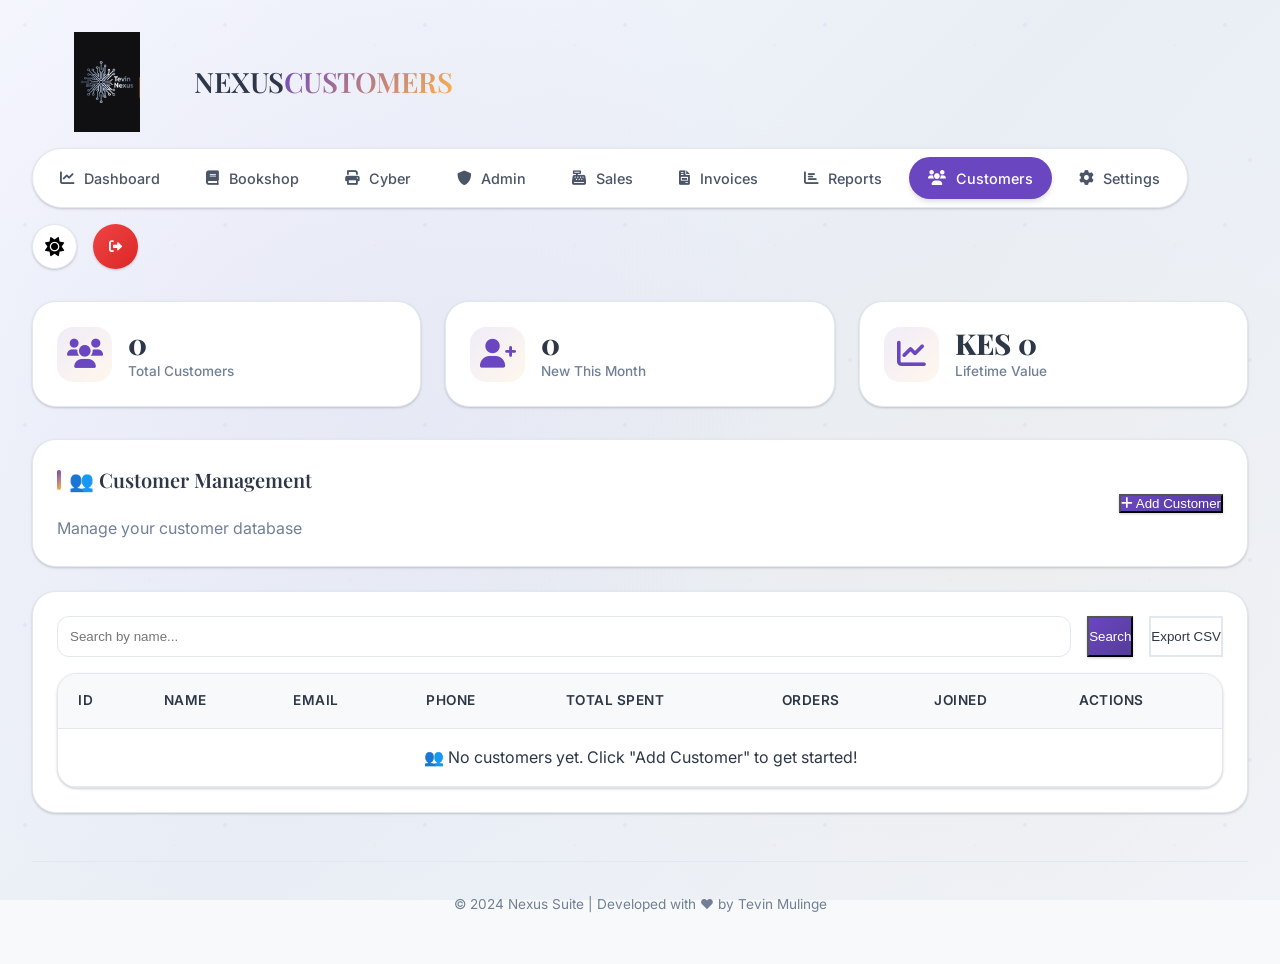
<file: customers.html>
<!DOCTYPE html>
<html lang="en">
<head>
    <meta charset="UTF-8">
    <meta name="viewport" content="width=device-width, initial-scale=1.0">
    <title>Nexus - Customers</title>
    <link rel="stylesheet" href="nexus.css">
    <link href="https://fonts.googleapis.com/css2?family=Playfair+Display:wght@400;500;600;700&family=Inter:wght@300;400;500;600&display=swap" rel="stylesheet">
    <link rel="stylesheet" href="https://cdnjs.cloudflare.com/ajax/libs/font-awesome/6.0.0-beta3/css/all.min.css">
</head>
<body class="light-mode">
    <div class="nexus-bg"></div>
    <div class="nexus-particles"></div>
    
    <div class="nexus-container">
        <div class="nexus-header">
            <div class="nexus-logo-header"><img src="tev.jpg" alt="Nexus Logo" class="nexus-logo-img" onerror="this.style.display='none'"><h1>NEXUS<span class="accent">CUSTOMERS</span></h1></div>
            <div class="nexus-nav">
                <a href="index.html"><i class="fas fa-chart-line"></i> Dashboard</a>
                <a href="bookshop.html"><i class="fas fa-book"></i> Bookshop</a>
                <a href="cyber.html"><i class="fas fa-print"></i> Cyber</a>
                <a href="admin.html"><i class="fas fa-shield-alt"></i> Admin</a>
                <a href="sales.html"><i class="fas fa-cash-register"></i> Sales</a>
                <a href="invoice.html"><i class="fas fa-file-invoice"></i> Invoices</a>
                <a href="reports.html"><i class="fas fa-chart-bar"></i> Reports</a>
                <a href="customers.html" class="active"><i class="fas fa-users"></i> Customers</a>
                <a href="settings.html"><i class="fas fa-cog"></i> Settings</a>
            </div>
            <div class="nexus-actions">
                <button id="theme-toggle" class="theme-toggle"><i class="fas fa-sun light-icon"></i><i class="fas fa-moon dark-icon"></i></button>
                <button onclick="logout()" class="logout-btn"><i class="fas fa-sign-out-alt"></i></button>
            </div>
        </div>
        
        <div class="stats-grid">
            <div class="stat-card"><div class="stat-icon"><i class="fas fa-users"></i></div><div class="stat-info"><h3 id="totalCustomers">0</h3><p>Total Customers</p></div></div>
            <div class="stat-card"><div class="stat-icon"><i class="fas fa-user-plus"></i></div><div class="stat-info"><h3 id="newCustomers">0</h3><p>New This Month</p></div></div>
            <div class="stat-card"><div class="stat-icon"><i class="fas fa-chart-line"></i></div><div class="stat-info"><h3 id="lifetimeValue">KES 0</h3><p>Lifetime Value</p></div></div>
        </div>
        
        <div class="dashboard-card" style="margin-bottom: 1.5rem;">
            <div style="display: flex; justify-content: space-between; align-items: center;">
                <div><h3>👥 Customer Management</h3><p style="color: var(--text-tertiary);">Manage your customer database</p></div>
                <button class="btn-primary" onclick="showAddCustomerModal()"><i class="fas fa-plus"></i> Add Customer</button>
            </div>
        </div>
        
        <div class="dashboard-card">
            <div style="display: flex; gap: 1rem; margin-bottom: 1rem;">
                <input type="text" id="searchInput" placeholder="Search by name..." style="flex: 2; padding: 0.75rem; border-radius: 12px; border: 1px solid var(--border);">
                <button class="btn-primary" onclick="searchCustomers()">Search</button>
                <button class="btn-outline" onclick="exportCustomers()">Export CSV</button>
            </div>
            <div class="data-table">
                <table style="width:100%"><thead> <tr><th>ID</th><th>Name</th><th>Email</th><th>Phone</th><th>Total Spent</th><th>Orders</th><th>Joined</th><th>Actions</th> </thead>
                <tbody id="customersList"> <tr><td colspan="8" style="text-align:center;">Loading...</td></tr> </tbody>
                </table>
            </div>
        </div>
        
        <div class="developer-credit"><p>© 2024 Nexus Suite | Developed with ❤️ by Tevin Mulinge</p></div>
    </div>
    
    <script src="nexus.js"></script>
    <script>
        // ==================== LOCAL DATA STORE ====================
        
        function getCustomers() {
            return JSON.parse(localStorage.getItem('nexus_customers') || '[]');
        }
        
        function saveCustomers(customers) {
            localStorage.setItem('nexus_customers', JSON.stringify(customers));
        }
        
        function getSales() {
            return JSON.parse(localStorage.getItem('nexus_sales') || '[]');
        }
        
        let allCustomers = [];
        
        // ==================== CUSTOMER FUNCTIONS ====================
        
        function showAddCustomerModal() {
            const modalHtml = `<div style="padding:10px"><div style="margin-bottom:15px"><label>Full Name *</label><input type="text" id="custName" style="width:100%;padding:10px;border-radius:8px;border:1px solid var(--border)"></div><div style="margin-bottom:15px"><label>Email</label><input type="email" id="custEmail" style="width:100%;padding:10px;border-radius:8px;border:1px solid var(--border)"></div><div style="margin-bottom:15px"><label>Phone</label><input type="tel" id="custPhone" style="width:100%;padding:10px;border-radius:8px;border:1px solid var(--border)"></div><div style="display:flex;gap:15px;justify-content:flex-end"><button onclick="closeModal()" style="padding:10px 20px;border-radius:8px;border:1px solid #ddd;background:white">Cancel</button><button onclick="saveCustomer()" style="padding:10px 20px;border-radius:8px;background:#6B46C1;color:white;border:none">Save</button></div></div>`;
            const modal = document.createElement('div');
            modal.id = 'customerModal';
            modal.style.cssText = 'position:fixed;top:0;left:0;width:100%;height:100%;background:rgba(0,0,0,0.5);z-index:10000;display:flex;align-items:center;justify-content:center';
            modal.innerHTML = `<div style="background:var(--bg-secondary);border-radius:24px;padding:25px;max-width:500px;width:90%"><h3>Add New Customer</h3>${modalHtml}</div>`;
            document.body.appendChild(modal);
            window.closeModal = () => { const m = document.getElementById('customerModal'); if(m) m.remove(); };
        }
        
        async function saveCustomer() {
            const name = document.getElementById('custName')?.value;
            const email = document.getElementById('custEmail')?.value;
            const phone = document.getElementById('custPhone')?.value;
            if (!name) { alert('Please enter customer name'); return; }
            
            try {
                const customers = getCustomers();
                const newCustomer = {
                    id: Date.now(),
                    name, 
                    email, 
                    phone, 
                    total_spent: 0,
                    orders_count: 0,
                    created_at: new Date().toISOString()
                };
                customers.push(newCustomer);
                saveCustomers(customers);
                
                alert(`✅ CUSTOMER ADDED!\n\nName: ${name}\nEmail: ${email || '-'}\nPhone: ${phone || '-'}`);
                showThankYouModal(name, email, phone);
                closeModal();
                loadCustomers();
                updateStats();
            } catch (error) { 
                alert('Error: ' + error.message); 
            }
        }
        
        function showThankYouModal(name, email, phone) {
            const modal = document.createElement('div');
            modal.style.cssText = 'position:fixed;top:0;left:0;width:100%;height:100%;background:rgba(0,0,0,0.5);z-index:10001;display:flex;align-items:center;justify-content:center';
            modal.innerHTML = `<div style="background:var(--bg-secondary);border-radius:24px;padding:30px;max-width:400px;text-align:center"><i class="fas fa-check-circle" style="font-size:4rem;color:#10b981"></i><h2>Welcome!</h2><p>Customer added successfully</p><div style="background:var(--bg-primary);border-radius:12px;padding:1rem;margin:1rem 0"><p><strong>${escapeHtml(name)}</strong></p><p>${escapeHtml(email || '-')}</p><p>${escapeHtml(phone || '-')}</p></div><button onclick="this.parentElement.parentElement.remove()" style="padding:10px 20px;background:#6B46C1;color:white;border:none;border-radius:8px">Done</button></div>`;
            document.body.appendChild(modal);
            setTimeout(() => modal.remove(), 5000);
        }
        
        function loadCustomers() {
            const customers = getCustomers();
            const sales = getSales();
            allCustomers = customers;
            
            // Calculate customer stats from sales
            allCustomers = customers.map(c => {
                const customerSales = sales.filter(s => s.customer_name === c.name);
                c.total_spent = customerSales.reduce((sum, s) => sum + (s.total_amount || 0), 0);
                c.orders_count = customerSales.length;
                return c;
            });
            
            const tbody = document.getElementById('customersList');
            if (!tbody) return;
            if (!allCustomers.length) { 
                tbody.innerHTML = '<tr><td colspan="8" style="text-align:center;">👥 No customers yet. Click "Add Customer" to get started!</td></tr>'; 
                return; 
            }
            tbody.innerHTML = allCustomers.map(c => ` <tr><td style="padding:10px;">#${c.id}</td><td style="padding:10px;"><strong>${escapeHtml(c.name)}</strong></td><td style="padding:10px;">${escapeHtml(c.email || '-')}</td><td style="padding:10px;">${escapeHtml(c.phone || '-')}</td><td style="padding:10px;">KES ${(c.total_spent || 0).toLocaleString()}</td><td style="padding:10px;">${c.orders_count || 0}</td><td style="padding:10px;">${c.created_at ? new Date(c.created_at).toLocaleDateString() : '-'}</td><td style="padding:10px;"><i class="fas fa-trash" style="cursor:pointer;color:#ef4444;" onclick="deleteCustomer(${c.id})"></i></td></tr>`).join('');
        }
        
        function deleteCustomer(id) { 
            if (!confirm('Delete this customer?')) return; 
            let customers = getCustomers();
            customers = customers.filter(c => c.id !== id);
            saveCustomers(customers);
            loadCustomers(); 
            updateStats(); 
            alert('Customer deleted'); 
        }
        
        function searchCustomers() { 
            const search = document.getElementById('searchInput')?.value.toLowerCase(); 
            const rows = document.querySelectorAll('#customersList tr'); 
            rows.forEach(row => { 
                const name = row.cells[1]?.textContent.toLowerCase() || ''; 
                row.style.display = (!search || name.includes(search)) ? '' : 'none'; 
            }); 
        }
        
        function exportCustomers() {
            if (!allCustomers.length) { alert('No customers to export'); return; }
            const headers = ['ID', 'Name', 'Email', 'Phone', 'Total Spent', 'Orders', 'Joined'];
            const rows = allCustomers.map(c => [c.id, c.name, c.email, c.phone, c.total_spent || 0, c.orders_count || 0, c.created_at ? new Date(c.created_at).toLocaleDateString() : '']);
            const csv = [headers, ...rows].map(row => row.map(cell => `"${cell}"`).join(',')).join('\n');
            const blob = new Blob([csv], { type: 'text/csv' });
            const a = document.createElement('a'); a.href = URL.createObjectURL(blob); a.download = `customers_${new Date().toISOString().split('T')[0]}.csv`; a.click(); URL.revokeObjectURL(a.href);
            alert('Customers exported!');
        }
        
        function updateStats() {
            const customers = getCustomers();
            const sales = getSales();
            const thisMonth = new Date().getMonth();
            const newThisMonth = customers.filter(c => new Date(c.created_at).getMonth() === thisMonth).length;
            const totalValue = sales.reduce((sum, s) => sum + (s.total_amount || 0), 0);
            
            document.getElementById('totalCustomers').textContent = customers.length;
            document.getElementById('newCustomers').textContent = newThisMonth;
            document.getElementById('lifetimeValue').textContent = 'KES ' + totalValue.toLocaleString();
        }
        
        function escapeHtml(str) { 
            if (!str) return ''; 
            return str.replace(/[&<>]/g, m => ({ '&':'&amp;', '<':'&lt;', '>':'&gt;' }[m])); 
        }
        
        // Load on page ready
        document.addEventListener('DOMContentLoaded', function() {
            loadCustomers();
            updateStats();
        });
    </script>
</body>
</html>
</file>
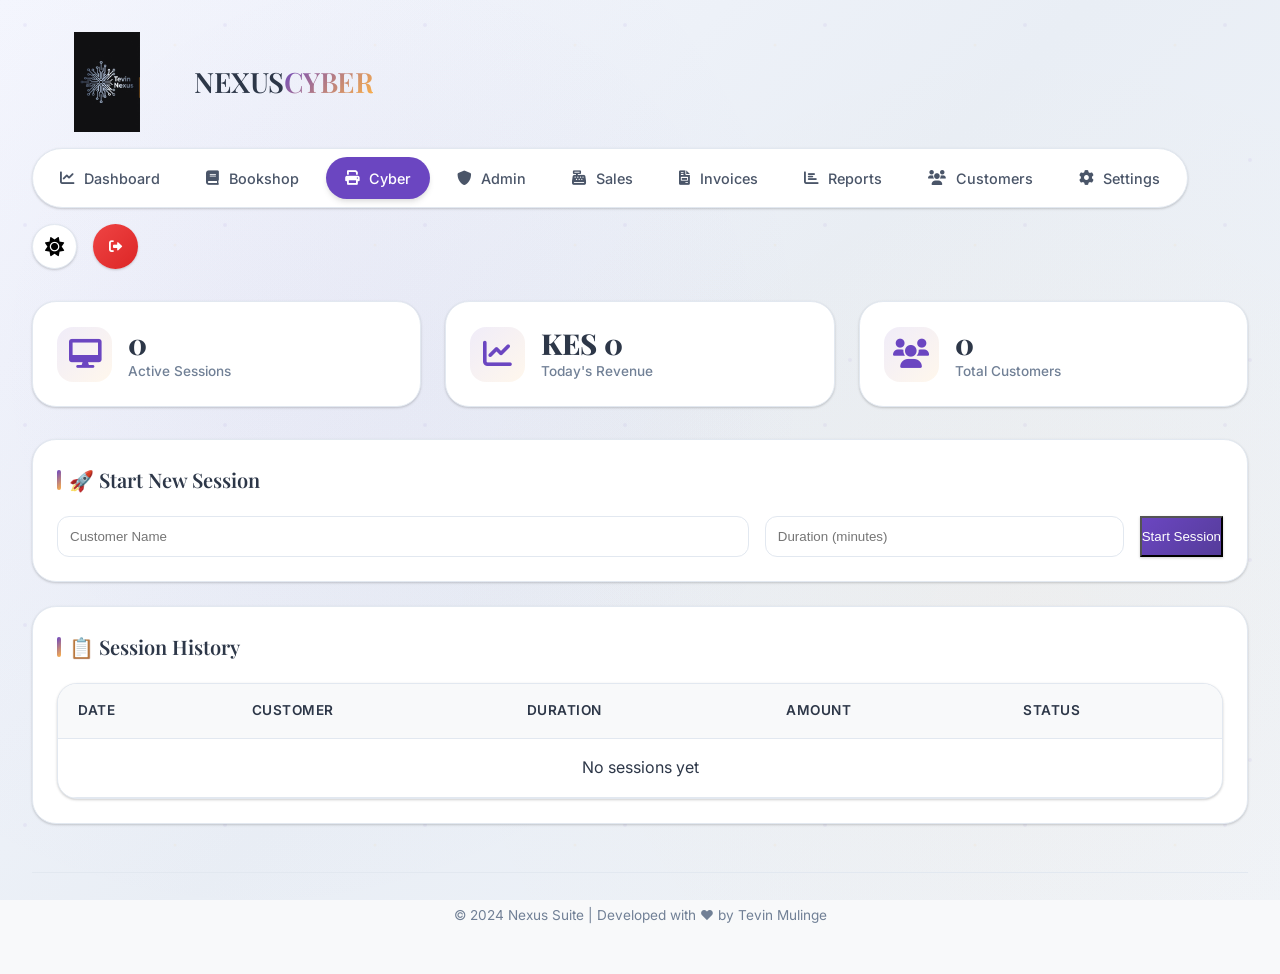
<file: cyber.html>
<!DOCTYPE html>
<html lang="en">
<head>
    <meta charset="UTF-8">
    <meta name="viewport" content="width=device-width, initial-scale=1.0">
    <title>Nexus - Cyber Services</title>
    <link rel="stylesheet" href="nexus.css">
    <link href="https://fonts.googleapis.com/css2?family=Playfair+Display:wght@400;500;600;700&family=Inter:wght@300;400;500;600&display=swap" rel="stylesheet">
    <link rel="stylesheet" href="https://cdnjs.cloudflare.com/ajax/libs/font-awesome/6.0.0-beta3/css/all.min.css">
</head>
<body class="light-mode">
    <div class="nexus-bg"></div>
    <div class="nexus-particles"></div>
    
    <div class="nexus-container">
        <div class="nexus-header">
            <div class="nexus-logo-header"><img src="tev.jpg" alt="Nexus Logo" class="nexus-logo-img" onerror="this.style.display='none'"><h1>NEXUS<span class="accent">CYBER</span></h1></div>
            <div class="nexus-nav">
                <a href="index.html"><i class="fas fa-chart-line"></i> Dashboard</a>
                <a href="bookshop.html"><i class="fas fa-book"></i> Bookshop</a>
                <a href="cyber.html" class="active"><i class="fas fa-print"></i> Cyber</a>
                <a href="admin.html"><i class="fas fa-shield-alt"></i> Admin</a>
                <a href="sales.html"><i class="fas fa-cash-register"></i> Sales</a>
                <a href="invoice.html"><i class="fas fa-file-invoice"></i> Invoices</a>
                <a href="reports.html"><i class="fas fa-chart-bar"></i> Reports</a>
                <a href="customers.html"><i class="fas fa-users"></i> Customers</a>
                <a href="settings.html"><i class="fas fa-cog"></i> Settings</a>
            </div>
            <div class="nexus-actions">
                <button id="theme-toggle" class="theme-toggle"><i class="fas fa-sun light-icon"></i><i class="fas fa-moon dark-icon"></i></button>
                <button onclick="logout()" class="logout-btn"><i class="fas fa-sign-out-alt"></i></button>
            </div>
        </div>
        
        <div class="stats-grid">
            <div class="stat-card"><div class="stat-icon"><i class="fas fa-desktop"></i></div><div class="stat-info"><h3 id="activeSessions">0</h3><p>Active Sessions</p></div></div>
            <div class="stat-card"><div class="stat-icon"><i class="fas fa-chart-line"></i></div><div class="stat-info"><h3 id="todayRevenue">KES 0</h3><p>Today's Revenue</p></div></div>
            <div class="stat-card"><div class="stat-icon"><i class="fas fa-users"></i></div><div class="stat-info"><h3 id="totalCustomers">0</h3><p>Total Customers</p></div></div>
        </div>
        
        <div class="dashboard-card" style="margin-bottom: 1.5rem;">
            <h3>🚀 Start New Session</h3>
            <div style="display: flex; gap: 1rem; flex-wrap: wrap; margin-top: 1rem;">
                <input type="text" id="sessionCustomer" placeholder="Customer Name" style="flex: 2; padding: 0.75rem; border-radius: 12px; border: 1px solid var(--border);">
                <input type="number" id="sessionDuration" placeholder="Duration (minutes)" style="flex: 1; padding: 0.75rem; border-radius: 12px; border: 1px solid var(--border);">
                <button class="btn-primary" onclick="startSession()">Start Session</button>
            </div>
        </div>
        
        <div class="dashboard-card">
            <h3>📋 Session History</h3>
            <div class="data-table">
                <table style="width:100%"><thead> <tr><th>Date</th><th>Customer</th><th>Duration</th><th>Amount</th><th>Status</th></tr> </thead>
                <tbody id="sessionsList"> <tr><td colspan="5" style="text-align:center;">Loading...</td></tr> </tbody>
                </table>
            </div>
        </div>
        
        <div class="developer-credit"><p>© 2024 Nexus Suite | Developed with ❤️ by Tevin Mulinge</p></div>
    </div>
    
    <script src="nexus.js"></script>
    <script>
        // ==================== LOCAL DATA STORE ====================
        
        function getSessions() {
            return JSON.parse(localStorage.getItem('nexus_cyber_sessions') || '[]');
        }
        
        function saveSessions(sessions) {
            localStorage.setItem('nexus_cyber_sessions', JSON.stringify(sessions));
        }
        
        function getCustomers() {
            return JSON.parse(localStorage.getItem('nexus_customers') || '[]');
        }
        
        // ==================== SESSION FUNCTIONS ====================
        
        function startSession() {
            const customerName = document.getElementById('sessionCustomer')?.value;
            const duration = parseInt(document.getElementById('sessionDuration')?.value);
            if (!customerName) { alert('Please enter customer name'); return; }
            if (!duration || duration <= 0) { alert('Please enter valid duration'); return; }
            
            const totalAmount = (duration / 60) * 100;
            const sessionId = 'SES-' + Date.now();
            
            try {
                const sessions = getSessions();
                const newSession = {
                    id: Date.now(),
                    session_id: sessionId,
                    customer_name: customerName,
                    duration_minutes: duration,
                    rate_per_hour: 100,
                    total_amount: totalAmount,
                    status: 'active',
                    created_at: new Date().toISOString()
                };
                sessions.push(newSession);
                saveSessions(sessions);
                
                // Also add to customers if new
                const customers = getCustomers();
                if (!customers.find(c => c.name === customerName)) {
                    customers.push({
                        id: Date.now(),
                        name: customerName,
                        email: '',
                        phone: '',
                        created_at: new Date().toISOString()
                    });
                    localStorage.setItem('nexus_customers', JSON.stringify(customers));
                }
                
                alert(`✅ SESSION STARTED!\n\nCustomer: ${customerName}\nDuration: ${duration} min\nTotal: KES ${totalAmount.toFixed(0)}`);
                showThankYouModal(sessionId, customerName, duration, totalAmount);
                document.getElementById('sessionCustomer').value = '';
                document.getElementById('sessionDuration').value = '';
                loadSessions();
                updateStats();
            } catch (error) { 
                alert('Error: ' + error.message); 
            }
        }
        
        function showThankYouModal(id, name, duration, amount) {
            const modal = document.createElement('div');
            modal.style.cssText = 'position:fixed;top:0;left:0;width:100%;height:100%;background:rgba(0,0,0,0.5);z-index:10001;display:flex;align-items:center;justify-content:center';
            modal.innerHTML = `<div style="background:var(--bg-secondary);border-radius:24px;padding:30px;max-width:400px;text-align:center"><i class="fas fa-check-circle" style="font-size:4rem;color:#10b981"></i><h2>Session Started!</h2><div style="background:var(--bg-primary);border-radius:12px;padding:1rem;margin:1rem 0"><p><strong>Customer:</strong> ${escapeHtml(name)}</p><p><strong>Duration:</strong> ${duration} min</p><p><strong>Total:</strong> KES ${amount.toFixed(0)}</p></div><button onclick="this.parentElement.parentElement.remove()" style="padding:10px 20px;background:#6B46C1;color:white;border:none;border-radius:8px">Done</button></div>`;
            document.body.appendChild(modal);
            setTimeout(() => modal.remove(), 5000);
        }
        
        function loadSessions() {
            const sessions = getSessions();
            const tbody = document.getElementById('sessionsList');
            if (!tbody) return;
            if (!sessions || sessions.length === 0) { 
                tbody.innerHTML = '<tr><td colspan="5" style="text-align:center;">No sessions yet</td></tr>'; 
                return; 
            }
            tbody.innerHTML = sessions.slice().reverse().slice(0, 10).map(s => `<tr><td style="padding:10px;">${new Date(s.created_at).toLocaleDateString()}</td><td style="padding:10px;">${escapeHtml(s.customer_name)}</td><td style="padding:10px;">${s.duration_minutes || '-'} min</td><td style="padding:10px;">KES ${(s.total_amount || 0).toLocaleString()}</td><td style="padding:10px;"><span style="background:${s.status === 'active' ? '#f59e0b20' : '#10b98120'};color:${s.status === 'active' ? '#f59e0b' : '#10b981'};padding:4px 12px;border-radius:20px;">${s.status}</span></td></tr>`).join('');
        }
        
        function updateStats() {
            const sessions = getSessions();
            const customers = getCustomers();
            const today = new Date().toISOString().split('T')[0];
            
            const active = sessions.filter(s => s.status === 'active');
            const todaySessions = sessions.filter(s => s.created_at && s.created_at.startsWith(today));
            const todayTotal = todaySessions.reduce((s,i) => s + (i.total_amount||0), 0);
            
            document.getElementById('activeSessions').textContent = active.length;
            document.getElementById('todayRevenue').textContent = 'KES ' + todayTotal.toLocaleString();
            document.getElementById('totalCustomers').textContent = customers.length;
        }
        
        function escapeHtml(str) { 
            if (!str) return ''; 
            return str.replace(/[&<>]/g, m => ({ '&':'&amp;', '<':'&lt;', '>':'&gt;' }[m])); 
        }
        
        // Load on page ready
        document.addEventListener('DOMContentLoaded', function() {
            loadSessions();
            updateStats();
        });
    </script>
</body>
</html>
</file>
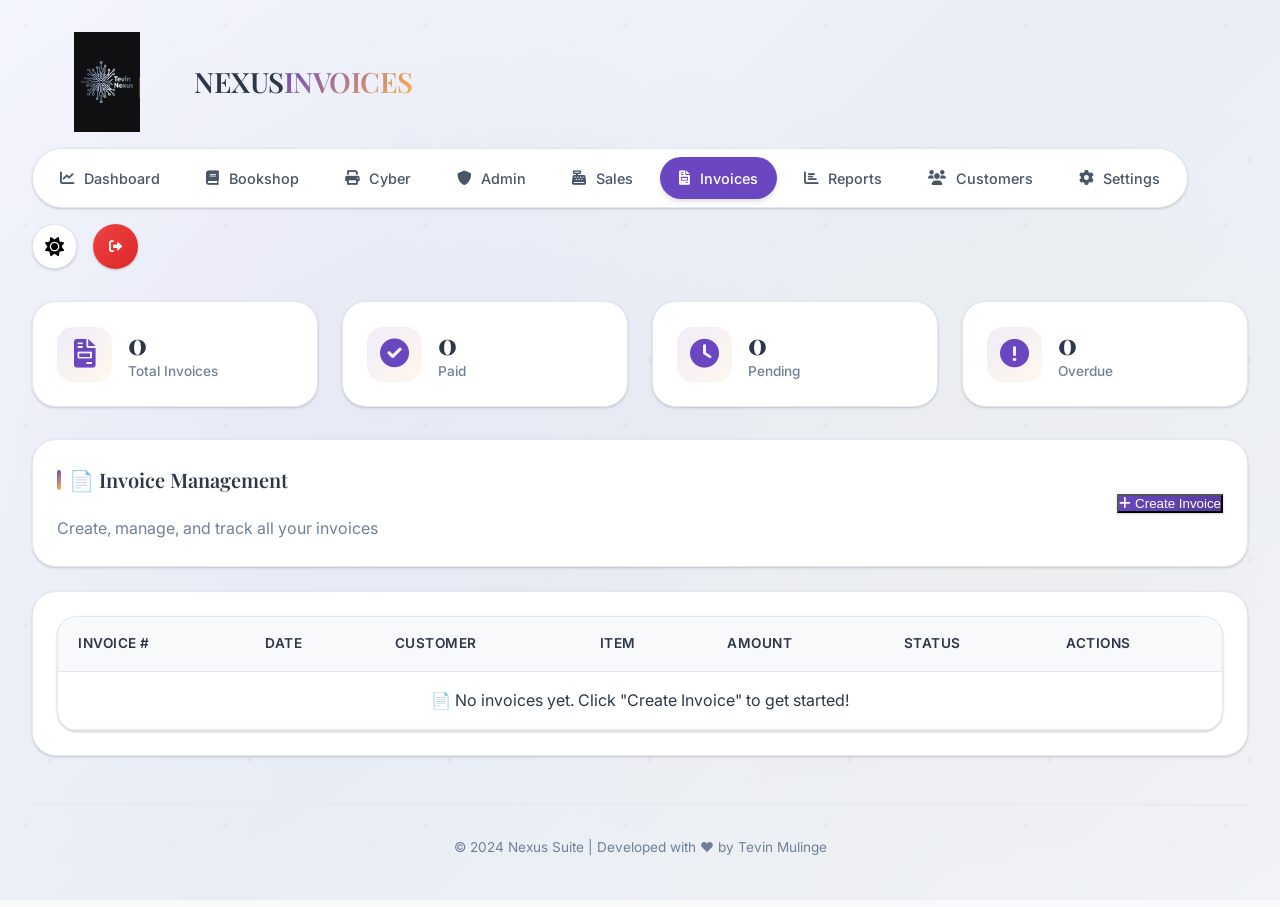
<file: invoice.html>
<!DOCTYPE html>
<html lang="en">
<head>
    <meta charset="UTF-8">
    <meta name="viewport" content="width=device-width, initial-scale=1.0">
    <title>Nexus - Invoices</title>
    <link rel="stylesheet" href="nexus.css">
    <link href="https://fonts.googleapis.com/css2?family=Playfair+Display:wght@400;500;600;700&family=Inter:wght@300;400;500;600&display=swap" rel="stylesheet">
    <link rel="stylesheet" href="https://cdnjs.cloudflare.com/ajax/libs/font-awesome/6.0.0-beta3/css/all.min.css">
</head>
<body class="light-mode">
    <div class="nexus-bg"></div>
    <div class="nexus-particles"></div>
    
    <div class="nexus-container">
        <div class="nexus-header">
            <div class="nexus-logo-header"><img src="tev.jpg" alt="Nexus Logo" class="nexus-logo-img" onerror="this.style.display='none'"><h1>NEXUS<span class="accent">INVOICES</span></h1></div>
            <div class="nexus-nav">
                <a href="index.html"><i class="fas fa-chart-line"></i> Dashboard</a>
                <a href="bookshop.html"><i class="fas fa-book"></i> Bookshop</a>
                <a href="cyber.html"><i class="fas fa-print"></i> Cyber</a>
                <a href="admin.html"><i class="fas fa-shield-alt"></i> Admin</a>
                <a href="sales.html"><i class="fas fa-cash-register"></i> Sales</a>
                <a href="invoice.html" class="active"><i class="fas fa-file-invoice"></i> Invoices</a>
                <a href="reports.html"><i class="fas fa-chart-bar"></i> Reports</a>
                <a href="customers.html"><i class="fas fa-users"></i> Customers</a>
                <a href="settings.html"><i class="fas fa-cog"></i> Settings</a>
            </div>
            <div class="nexus-actions">
                <button id="theme-toggle" class="theme-toggle"><i class="fas fa-sun light-icon"></i><i class="fas fa-moon dark-icon"></i></button>
                <button onclick="logout()" class="logout-btn"><i class="fas fa-sign-out-alt"></i></button>
            </div>
        </div>
        
        <div class="stats-grid">
            <div class="stat-card"><div class="stat-icon"><i class="fas fa-file-invoice"></i></div><div class="stat-info"><h3 id="totalInvoices">0</h3><p>Total Invoices</p></div></div>
            <div class="stat-card"><div class="stat-icon"><i class="fas fa-check-circle"></i></div><div class="stat-info"><h3 id="paidInvoices">0</h3><p>Paid</p></div></div>
            <div class="stat-card"><div class="stat-icon"><i class="fas fa-clock"></i></div><div class="stat-info"><h3 id="pendingInvoices">0</h3><p>Pending</p></div></div>
            <div class="stat-card"><div class="stat-icon"><i class="fas fa-exclamation-circle"></i></div><div class="stat-info"><h3 id="overdueInvoices">0</h3><p>Overdue</p></div></div>
        </div>
        
        <div class="dashboard-card" style="margin-bottom: 1.5rem;">
            <div style="display: flex; justify-content: space-between; align-items: center;">
                <div><h3>📄 Invoice Management</h3><p style="color: var(--text-tertiary);">Create, manage, and track all your invoices</p></div>
                <button class="btn-primary" onclick="showNewInvoiceForm()"><i class="fas fa-plus"></i> Create Invoice</button>
            </div>
        </div>
        
        <div class="dashboard-card">
            <div class="data-table">
                <table style="width:100%"><thead> <tr><th>Invoice #</th><th>Date</th><th>Customer</th><th>Item</th><th>Amount</th><th>Status</th><th>Actions</th></tr> </thead>
                <tbody id="invoicesList"> <tr><td colspan="7" style="text-align:center;">Loading...</td></tr> </tbody>
                </table>
            </div>
        </div>
        
        <div class="developer-credit"><p>© 2024 Nexus Suite | Developed with ❤️ by Tevin Mulinge</p></div>
    </div>
    
    <script src="nexus.js"></script>
    <script>
        // ==================== LOCAL DATA STORE ====================
        
        function getSales() {
            return JSON.parse(localStorage.getItem('nexus_sales') || '[]');
        }
        
        function saveSales(sales) {
            localStorage.setItem('nexus_sales', JSON.stringify(sales));
        }
        
        // ==================== INVOICE FUNCTIONS ====================
        
        function showNewInvoiceForm() {
            const modalHtml = `
                <div style="padding:10px">
                    <div style="margin-bottom:15px"><label>Customer Name *</label><input type="text" id="invCustomer" style="width:100%;padding:10px;border-radius:8px;border:1px solid var(--border)"></div>
                    <div style="margin-bottom:15px"><label>Customer Email</label><input type="email" id="invEmail" style="width:100%;padding:10px;border-radius:8px;border:1px solid var(--border)"></div>
                    <div style="margin-bottom:15px"><label>Item/Service *</label><input type="text" id="invItem" style="width:100%;padding:10px;border-radius:8px;border:1px solid var(--border)"></div>
                    <div style="display:flex;gap:15px;margin-bottom:15px"><div style="flex:1"><label>Quantity</label><input type="number" id="invQty" value="1" style="width:100%;padding:10px;border-radius:8px;border:1px solid var(--border)"></div><div style="flex:1"><label>Unit Price (KES)</label><input type="number" id="invPrice" style="width:100%;padding:10px;border-radius:8px;border:1px solid var(--border)"></div></div>
                    <div style="margin-bottom:15px"><label>Status</label><select id="invStatus" style="width:100%;padding:10px;border-radius:8px;border:1px solid var(--border)"><option value="pending">Pending</option><option value="paid">Paid</option><option value="overdue">Overdue</option></select></div>
                    <div style="display:flex;gap:15px;justify-content:flex-end"><button onclick="closeModal()" style="padding:10px 20px;border-radius:8px;border:1px solid #ddd;background:white">Cancel</button><button onclick="saveInvoice()" style="padding:10px 20px;border-radius:8px;background:#6B46C1;color:white;border:none">Create Invoice</button></div>
                </div>
            `;
            const modal = document.createElement('div');
            modal.id = 'invoiceModal';
            modal.style.cssText = 'position:fixed;top:0;left:0;width:100%;height:100%;background:rgba(0,0,0,0.5);z-index:10000;display:flex;align-items:center;justify-content:center';
            modal.innerHTML = `<div style="background:var(--bg-secondary);border-radius:24px;padding:25px;max-width:550px;width:90%">${modalHtml}</div>`;
            document.body.appendChild(modal);
            window.closeModal = () => { const m = document.getElementById('invoiceModal'); if(m) m.remove(); };
        }
        
        async function saveInvoice() {
            const customer = document.getElementById('invCustomer')?.value;
            const email = document.getElementById('invEmail')?.value;
            const item = document.getElementById('invItem')?.value;
            const qty = parseInt(document.getElementById('invQty')?.value) || 1;
            const price = parseFloat(document.getElementById('invPrice')?.value) || 0;
            const status = document.getElementById('invStatus')?.value;
            if (!customer) { alert('Please enter customer name'); return; }
            if (!item) { alert('Please enter item description'); return; }
            if (price <= 0) { alert('Please enter valid price'); return; }
            
            const total = qty * price;
            const invoiceNumber = 'INV-' + Date.now();
            
            try {
                const sales = getSales();
                const newInvoice = {
                    id: Date.now(),
                    order_ref: invoiceNumber,
                    customer_name: customer,
                    customer_email: email,
                    items: [{ description: item, quantity: qty, unit_price: price }],
                    total_amount: total,
                    status: status,
                    sale_date: new Date().toISOString(),
                    type: 'invoice'
                };
                sales.push(newInvoice);
                saveSales(sales);
                
                alert(`✅ INVOICE CREATED!\n\nInvoice: ${invoiceNumber}\nCustomer: ${customer}\nItem: ${item}\nTotal: KES ${total.toLocaleString()}`);
                showThankYouModal(invoiceNumber, customer, item, total);
                closeModal();
                loadInvoices();
                updateStats();
            } catch (error) { 
                alert('Error: ' + error.message); 
            }
        }
        
        function showThankYouModal(invoice, name, item, amount) {
            const modal = document.createElement('div');
            modal.style.cssText = 'position:fixed;top:0;left:0;width:100%;height:100%;background:rgba(0,0,0,0.5);z-index:10001;display:flex;align-items:center;justify-content:center';
            modal.innerHTML = `<div style="background:var(--bg-secondary);border-radius:24px;padding:30px;max-width:400px;text-align:center"><i class="fas fa-check-circle" style="font-size:4rem;color:#10b981"></i><h2>Invoice Created!</h2><div style="background:var(--bg-primary);border-radius:12px;padding:1rem;margin:1rem 0"><p><strong>Invoice:</strong> ${invoice}</p><p><strong>Customer:</strong> ${escapeHtml(name)}</p><p><strong>Item:</strong> ${escapeHtml(item)}</p><p><strong>Total:</strong> KES ${amount.toLocaleString()}</p></div><button onclick="this.parentElement.parentElement.remove()" style="padding:10px 20px;background:#6B46C1;color:white;border:none;border-radius:8px">Done</button></div>`;
            document.body.appendChild(modal);
            setTimeout(() => modal.remove(), 5000);
        }
        
        function loadInvoices() {
            const sales = getSales();
            const tbody = document.getElementById('invoicesList');
            if (!tbody) return;
            if (!sales || sales.length === 0) { 
                tbody.innerHTML = '<tr><td colspan="7" style="text-align:center;">📄 No invoices yet. Click "Create Invoice" to get started!</td></tr>'; 
                return; 
            }
            tbody.innerHTML = sales.slice().reverse().map(inv => ` <tr><td style="padding:10px;"><strong>${inv.order_ref}</strong></td><td style="padding:10px;">${new Date(inv.sale_date).toLocaleDateString()}</td><td style="padding:10px;">${escapeHtml(inv.customer_name || '-')}</td><td style="padding:10px;">${inv.items?.[0]?.description || '-'}</td><td style="padding:10px;">KES ${(inv.total_amount || 0).toLocaleString()}</td><td style="padding:10px;"><span style="background:${inv.status === 'paid' ? '#10b98120' : (inv.status === 'pending' ? '#f59e0b20' : '#ef444420')};color:${inv.status === 'paid' ? '#10b981' : (inv.status === 'pending' ? '#f59e0b' : '#ef4444')};padding:4px 12px;border-radius:20px;">${inv.status}</span></td><td style="padding:10px;"><i class="fas fa-trash" style="cursor:pointer;color:#ef4444;" onclick="deleteInvoice(${inv.id})"></i></td></tr>`).join('');
        }
        
        function deleteInvoice(id) { 
            if (!confirm('Delete this invoice?')) return; 
            let sales = getSales();
            sales = sales.filter(s => s.id !== id);
            saveSales(sales);
            loadInvoices(); 
            updateStats(); 
            alert('Invoice deleted'); 
        }
        
        function updateStats() {
            const sales = getSales();
            if (sales) {
                document.getElementById('totalInvoices').textContent = sales.length;
                document.getElementById('paidInvoices').textContent = sales.filter(i => i.status === 'paid').length;
                document.getElementById('pendingInvoices').textContent = sales.filter(i => i.status === 'pending').length;
                document.getElementById('overdueInvoices').textContent = sales.filter(i => i.status === 'overdue').length;
            }
        }
        
        function escapeHtml(str) { 
            if (!str) return ''; 
            return str.replace(/[&<>]/g, m => ({ '&':'&amp;', '<':'&lt;', '>':'&gt;' }[m])); 
        }
        
        // Load on page ready
        document.addEventListener('DOMContentLoaded', function() {
            loadInvoices();
            updateStats();
        });
    </script>
</body>
</html>
</file>
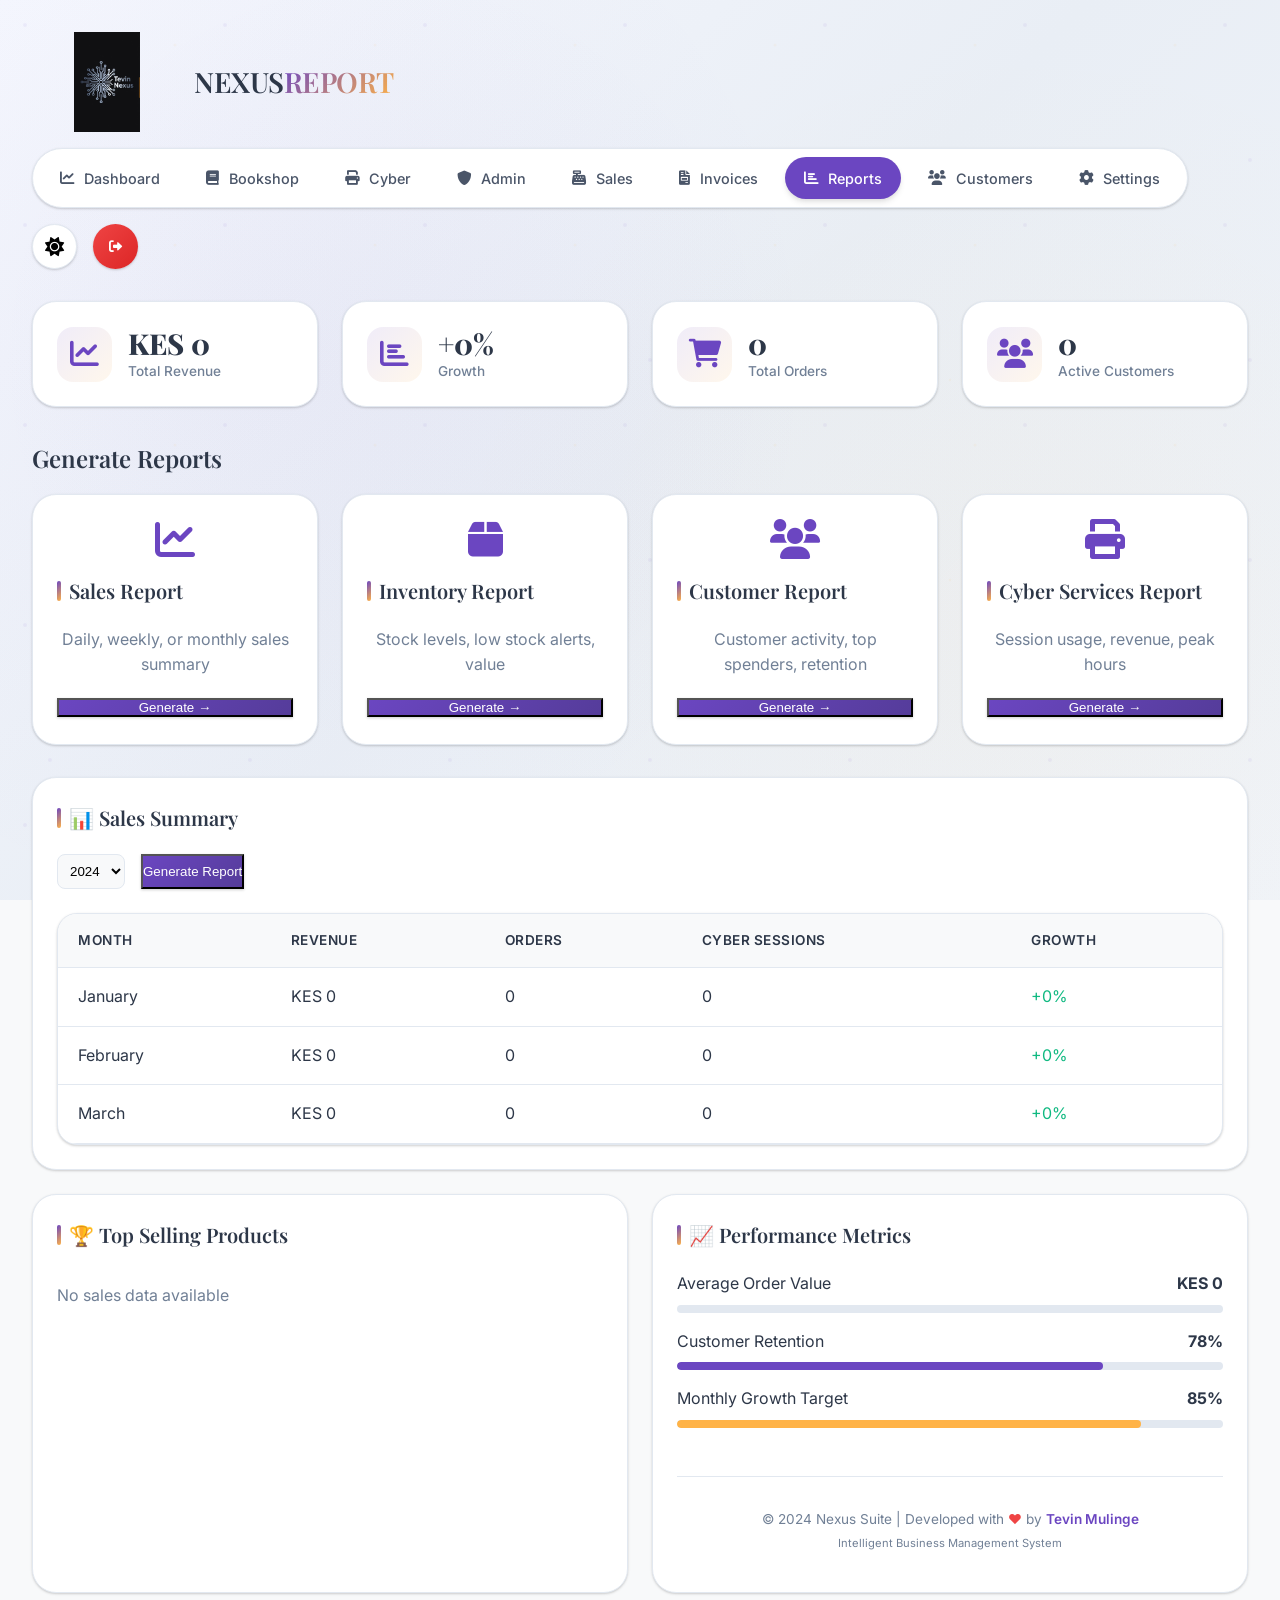
<file: reports.html>
<!DOCTYPE html>
<html lang="en">
<head>
    <meta charset="UTF-8">
    <meta name="viewport" content="width=device-width, initial-scale=1.0">
    <title>Nexus - Reports</title>
    <link rel="stylesheet" href="nexus.css">
    <link href="https://fonts.googleapis.com/css2?family=Playfair+Display:wght@400;500;600;700&family=Inter:wght@300;400;500;600&display=swap" rel="stylesheet">
    <link rel="stylesheet" href="https://cdnjs.cloudflare.com/ajax/libs/font-awesome/6.0.0-beta3/css/all.min.css">
</head>
<body class="light-mode">
    <div class="nexus-bg"></div>
    <div class="nexus-particles"></div>
    
    <div class="nexus-container">
        <div class="nexus-header">
            <div class="nexus-logo-header">
                <!-- ADD YOUR LOGO IMAGE - Replace 'logo.png' with your actual image filename -->
                <img src="tev.jpg" alt="Nexus Logo" class="nexus-logo-img" onerror="this.style.display='none'">
                <span class="logo-icon" style="display: none;">📚💻</span>
                <h1>NEXUS<span class="accent">REPORT</span></h1>
            </div>
            <div class="nexus-nav">
                <a href="index.html"><i class="fas fa-chart-line"></i> Dashboard</a>
                <a href="bookshop.html"><i class="fas fa-book"></i> Bookshop</a>
                <a href="cyber.html"><i class="fas fa-print"></i> Cyber</a>
                <a href="admin.html"><i class="fas fa-shield-alt"></i> Admin</a>
                <a href="sales.html"><i class="fas fa-cash-register"></i> Sales</a>
                <a href="invoice.html"><i class="fas fa-file-invoice"></i> Invoices</a>
                <a href="reports.html" class="active"><i class="fas fa-chart-bar"></i> Reports</a>
                <a href="customers.html"><i class="fas fa-users"></i> Customers</a>
                <a href="settings.html"><i class="fas fa-cog"></i> Settings</a>
            </div>
            <div class="nexus-actions">
                <button id="theme-toggle" class="theme-toggle">
                    <i class="fas fa-sun light-icon"></i>
                    <i class="fas fa-moon dark-icon"></i>
                </button>
                <button onclick="logout()" class="logout-btn"><i class="fas fa-sign-out-alt"></i></button>
            </div>
        </div>
        
        <!-- Stats Overview Cards -->
        <div class="stats-grid">
            <div class="stat-card">
                <div class="stat-icon"><i class="fas fa-chart-line"></i></div>
                <div class="stat-info">
                    <h3 id="reportTotalRevenue">KES 0</h3>
                    <p>Total Revenue</p>
                </div>
            </div>
            <div class="stat-card">
                <div class="stat-icon"><i class="fas fa-chart-bar"></i></div>
                <div class="stat-info">
                    <h3 id="reportGrowth">+0%</h3>
                    <p>Growth</p>
                </div>
            </div>
            <div class="stat-card">
                <div class="stat-icon"><i class="fas fa-shopping-cart"></i></div>
                <div class="stat-info">
                    <h3 id="reportTotalOrders">0</h3>
                    <p>Total Orders</p>
                </div>
            </div>
            <div class="stat-card">
                <div class="stat-icon"><i class="fas fa-users"></i></div>
                <div class="stat-info">
                    <h3 id="reportActiveCustomers">0</h3>
                    <p>Active Customers</p>
                </div>
            </div>
        </div>
        
        <!-- Report Type Cards -->
        <h2 style="margin: 2rem 0 1rem 0;">Generate Reports</h2>
        <div style="display: grid; grid-template-columns: repeat(auto-fit, minmax(280px, 1fr)); gap: 1.5rem; margin-bottom: 2rem;">
            <div class="dashboard-card" style="text-align: center;">
                <i class="fas fa-chart-line" style="font-size: 2.5rem; color: var(--accent); margin-bottom: 1rem; display: inline-block;"></i>
                <h3>Sales Report</h3>
                <p style="color: var(--text-tertiary); margin-bottom: 1rem;">Daily, weekly, or monthly sales summary</p>
                <button class="btn-primary" onclick="showReportModal('Sales Report')" style="width: 100%;">Generate →</button>
            </div>
            
            <div class="dashboard-card" style="text-align: center;">
                <i class="fas fa-box" style="font-size: 2.5rem; color: var(--accent); margin-bottom: 1rem; display: inline-block;"></i>
                <h3>Inventory Report</h3>
                <p style="color: var(--text-tertiary); margin-bottom: 1rem;">Stock levels, low stock alerts, value</p>
                <button class="btn-primary" onclick="showReportModal('Inventory Report')" style="width: 100%;">Generate →</button>
            </div>
            
            <div class="dashboard-card" style="text-align: center;">
                <i class="fas fa-users" style="font-size: 2.5rem; color: var(--accent); margin-bottom: 1rem; display: inline-block;"></i>
                <h3>Customer Report</h3>
                <p style="color: var(--text-tertiary); margin-bottom: 1rem;">Customer activity, top spenders, retention</p>
                <button class="btn-primary" onclick="showReportModal('Customer Report')" style="width: 100%;">Generate →</button>
            </div>
            
            <div class="dashboard-card" style="text-align: center;">
                <i class="fas fa-print" style="font-size: 2.5rem; color: var(--accent); margin-bottom: 1rem; display: inline-block;"></i>
                <h3>Cyber Services Report</h3>
                <p style="color: var(--text-tertiary); margin-bottom: 1rem;">Session usage, revenue, peak hours</p>
                <button class="btn-primary" onclick="showReportModal('Cyber Services Report')" style="width: 100%;">Generate →</button>
            </div>
        </div>
        
        <!-- Sales Summary Card -->
        <div class="dashboard-card" style="margin-bottom: 1.5rem;">
            <h3>📊 Sales Summary</h3>
            <div style="display: flex; gap: 1rem; margin-bottom: 1.5rem;">
                <select style="padding: 0.5rem; border-radius: 8px; border: 1px solid var(--border); background: var(--bg-primary);">
                    <option>2024</option>
                    <option>2023</option>
                </select>
                <button class="btn-primary">Generate Report</button>
            </div>
            <div class="data-table">
                <table>
                    <thead>
                        <tr>
                            <th>Month</th>
                            <th>Revenue</th>
                            <th>Orders</th>
                            <th>Cyber Sessions</th>
                            <th>Growth</th>
                        </tr>
                    </thead>
                    <tbody id="salesSummaryTable">
                        <tr>
                            <td colspan="5" style="text-align:center;">Loading data...</td>
                        </tr>
                    </tbody>
                </table>
            </div>
        </div>
        
        <!-- Top Products and Performance Cards -->
        <div style="display: grid; grid-template-columns: repeat(auto-fit, minmax(350px, 1fr)); gap: 1.5rem;">
            <div class="dashboard-card">
                <h3>🏆 Top Selling Products</h3>
                <div id="topProductsList">
                    <div style="display: flex; justify-content: space-between; padding: 0.75rem 0; border-bottom: 1px solid var(--border);">
                        <span>No data available</span>
                    </div>
                </div>
            </div>
            
            <div class="dashboard-card">
                <h3>📈 Performance Metrics</h3>
                <div>
                    <div style="margin-bottom: 1rem;">
                        <div style="display: flex; justify-content: space-between; margin-bottom: 0.5rem;">
                            <span>Average Order Value</span>
                            <strong id="avgOrderValue">KES 0</strong>
                        </div>
                        <div style="background: var(--border); height: 8px; border-radius: 4px; overflow: hidden;">
                            <div style="width: 0%; background: var(--accent); height: 100%; border-radius: 4px;"></div>
                        </div>
                    </div>
                    <div style="margin-bottom: 1rem;">
                        <div style="display: flex; justify-content: space-between; margin-bottom: 0.5rem;">
                            <span>Customer Retention</span>
                            <strong>78%</strong>
                        </div>
                        <div style="background: var(--border); height: 8px; border-radius: 4px; overflow: hidden;">
                            <div style="width: 78%; background: var(--accent); height: 100%; border-radius: 4px;"></div>
                        </div>
                    </div>
                    <div>
                        <div style="display: flex; justify-content: space-between; margin-bottom: 0.5rem;">
                            <span>Monthly Growth Target</span>
                            <strong>85%</strong>
                        </div>
                        <div style="background: var(--border); height: 8px; border-radius: 4px; overflow: hidden;">
                            <div style="width: 85%; background: var(--gold); height: 100%; border-radius: 4px;"></div>
                        </div>
                    </div>
                    <!-- DEVELOPER CREDIT - Tevin Mulinge -->
<div class="developer-credit">
    <p>© 2024 Nexus Suite | Developed with <span class="heart">❤️</span> by <a href="#" target="_blank">Tevin Mulinge</a></p>
    <p style="font-size: 0.7rem; margin-top: 0.25rem;">Intelligent Business Management System</p>
</div>
                </div>
            </div>
        </div>
    </div>
    
    <script src="nexus.js"></script>
    <script>
        // ==================== LOCAL DATA STORE ====================
        
        function getProducts() {
            return JSON.parse(localStorage.getItem('nexus_products') || '[]');
        }
        
        function getSales() {
            return JSON.parse(localStorage.getItem('nexus_sales') || '[]');
        }
        
        function getCustomers() {
            return JSON.parse(localStorage.getItem('nexus_customers') || '[]');
        }
        
        function getCyberSessions() {
            return JSON.parse(localStorage.getItem('nexus_cyber_sessions') || '[]');
        }
        
        // ==================== REPORT FUNCTIONS ====================
        
        function loadReportData() {
            const products = getProducts();
            const sales = getSales();
            const customers = getCustomers();
            const sessions = getCyberSessions();
            
            // Calculate stats
            const totalRevenue = sales.reduce((sum, s) => sum + (parseFloat(s.total_amount) || 0), 0);
            const totalOrders = sales.length;
            
            // Update summary cards
            document.getElementById('reportTotalRevenue').textContent = 'KES ' + totalRevenue.toLocaleString();
            document.getElementById('reportTotalOrders').textContent = totalOrders;
            document.getElementById('reportActiveCustomers').textContent = customers.length;
            
            // Calculate average order value
            const avgOrder = totalOrders > 0 ? totalRevenue / totalOrders : 0;
            document.getElementById('avgOrderValue').textContent = 'KES ' + Math.round(avgOrder).toLocaleString();
            
            // Top products (mock calculation from sales)
            const productSales = {};
            sales.forEach(sale => {
                if (sale.items && sale.items[0]) {
                    const itemName = sale.items[0].description || 'Unknown';
                    productSales[itemName] = (productSales[itemName] || 0) + 1;
                }
            });
            
            const sortedProducts = Object.entries(productSales)
                .sort((a, b) => b[1] - a[1])
                .slice(0, 4);
            
            const topProductsList = document.getElementById('topProductsList');
            if (sortedProducts.length === 0) {
                topProductsList.innerHTML = '<div style="padding: 0.75rem 0; color: var(--text-tertiary);">No sales data available</div>';
            } else {
                topProductsList.innerHTML = sortedProducts.map((p, index) => `
                    <div style="display: flex; justify-content: space-between; padding: 0.75rem 0; border-bottom: 1px solid var(--border);">
                        <span><strong>${index + 1}.</strong> ${escapeHtml(p[0])}</span>
                        <strong>${p[1]} sold</strong>
                    </div>
                `).join('');
            }
            
            // Sales summary table (mock monthly data)
            const tbody = document.getElementById('salesSummaryTable');
            const months = ['January', 'February', 'March'];
            const monthlyData = months.map((month, idx) => {
                const monthSales = sales.filter(s => {
                    const date = new Date(s.sale_date);
                    return date.getMonth() === idx;
                });
                const revenue = monthSales.reduce((sum, s) => sum + (parseFloat(s.total_amount) || 0), 0);
                const orders = monthSales.length;
                const cyberCount = sessions.filter(s => {
                    const date = new Date(s.created_at);
                    return date.getMonth() === idx;
                }).length;
                return { month, revenue, orders, cyberCount };
            });
            
            tbody.innerHTML = monthlyData.map((data, idx) => {
                const prevRevenue = idx > 0 ? monthlyData[idx - 1].revenue : data.revenue;
                const growth = prevRevenue > 0 ? ((data.revenue - prevRevenue) / prevRevenue * 100).toFixed(0) : 0;
                return `
                    <tr>
                        <td>${data.month}</td>
                        <td>KES ${data.revenue.toLocaleString()}</td>
                        <td>${data.orders}</td>
                        <td>${data.cyberCount}</td>
                        <td style="color: ${growth >= 0 ? '#10b981' : '#ef4444'};">${growth >= 0 ? '+' : ''}${growth}%</td>
                    </tr>
                `;
            }).join('');
        }
        
        function showReportModal(type) {
            showModal(type, `
                <p style="text-align: center; padding: 1rem;">Report generated successfully!</p>
                <div class="modal-footer">
                    <button class="btn btn-outline" onclick="closeModal()">Cancel</button>
                    <button class="btn btn-primary" onclick="closeModal()">Download PDF</button>
                    <button class="btn btn-primary" onclick="closeModal()">Download CSV</button>
                </div>
            `);
        }
        
        function escapeHtml(str) {
            if (!str) return '';
            return str.replace(/[&<>]/g, m => ({ '&':'&amp;', '<':'&lt;', '>':'&gt;' }[m]));
        }
        
        // Load on page ready
        document.addEventListener('DOMContentLoaded', function() {
            loadReportData();
        });
    </script>
</body>
</html>
</file>
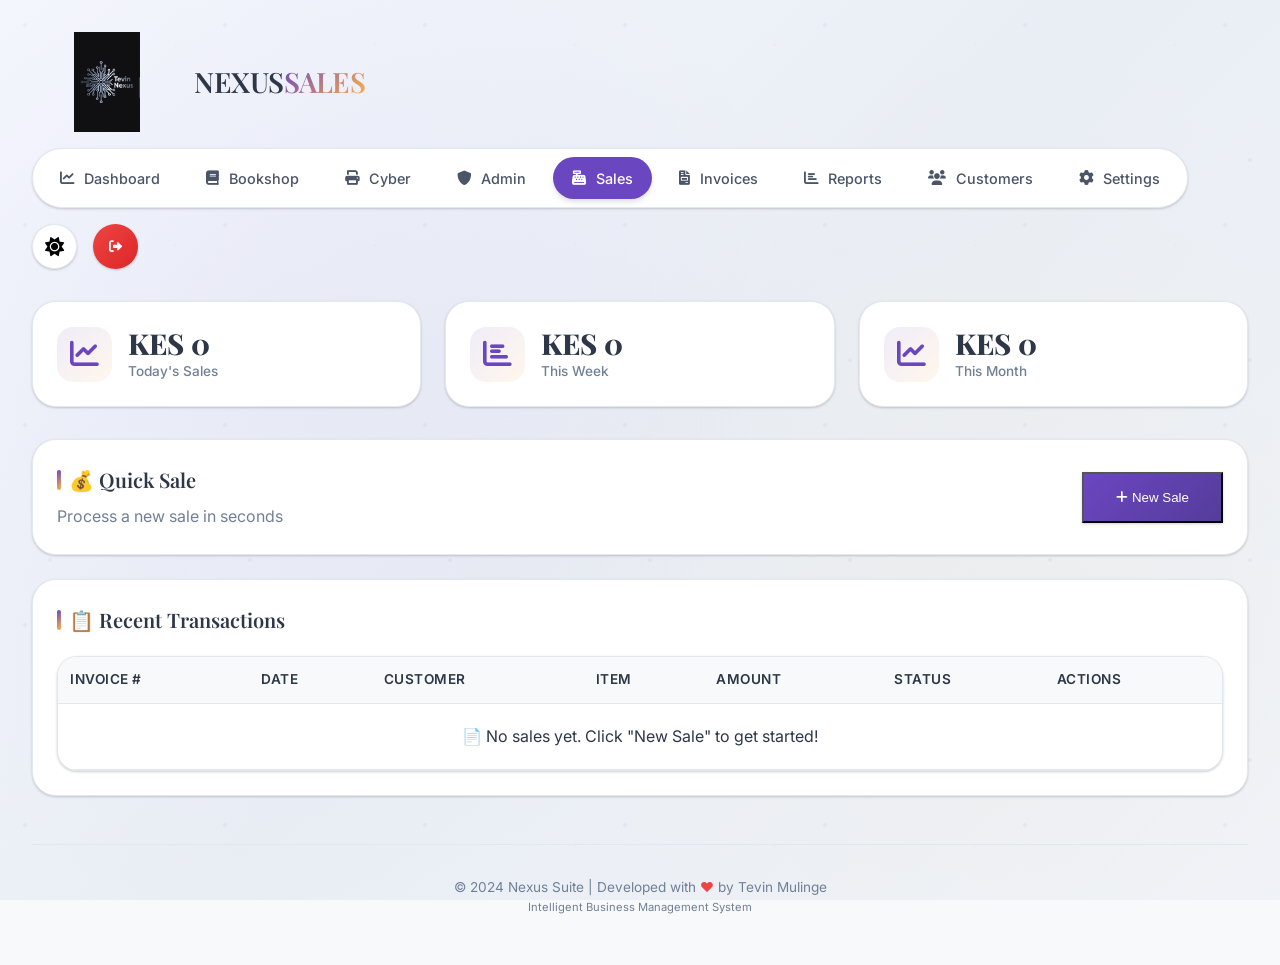
<file: sales.html>
<!DOCTYPE html>
<html lang="en">
<head>
    <meta charset="UTF-8">
    <meta name="viewport" content="width=device-width, initial-scale=1.0">
    <title>Nexus - Sales</title>
    <link rel="stylesheet" href="nexus.css">
    <link href="https://fonts.googleapis.com/css2?family=Playfair+Display:wght@400;500;600;700&family=Inter:wght@300;400;500;600&display=swap" rel="stylesheet">
    <link rel="stylesheet" href="https://cdnjs.cloudflare.com/ajax/libs/font-awesome/6.0.0-beta3/css/all.min.css">
</head>
<body class="light-mode">
    <div class="nexus-bg"></div>
    <div class="nexus-particles"></div>
    
    <div class="nexus-container">
        <div class="nexus-header">
            <div class="nexus-logo-header">
                <img src="tev.jpg" alt="Nexus Logo" class="nexus-logo-img" onerror="this.style.display='none'">
                <h1>NEXUS<span class="accent">SALES</span></h1>
            </div>
            <div class="nexus-nav">
                <a href="index.html"><i class="fas fa-chart-line"></i> Dashboard</a>
                <a href="bookshop.html"><i class="fas fa-book"></i> Bookshop</a>
                <a href="cyber.html"><i class="fas fa-print"></i> Cyber</a>
                <a href="admin.html"><i class="fas fa-shield-alt"></i> Admin</a>
                <a href="sales.html" class="active"><i class="fas fa-cash-register"></i> Sales</a>
                <a href="invoice.html"><i class="fas fa-file-invoice"></i> Invoices</a>
                <a href="reports.html"><i class="fas fa-chart-bar"></i> Reports</a>
                <a href="customers.html"><i class="fas fa-users"></i> Customers</a>
                <a href="settings.html"><i class="fas fa-cog"></i> Settings</a>
            </div>
            <div class="nexus-actions">
                <button id="theme-toggle" class="theme-toggle">
                    <i class="fas fa-sun light-icon"></i>
                    <i class="fas fa-moon dark-icon"></i>
                </button>
                <button onclick="logout()" class="logout-btn"><i class="fas fa-sign-out-alt"></i></button>
            </div>
        </div>
        
        <!-- Stats Cards -->
        <div class="stats-grid">
            <div class="stat-card">
                <div class="stat-icon"><i class="fas fa-chart-line"></i></div>
                <div class="stat-info">
                    <h3 id="todaySales">KES 0</h3>
                    <p>Today's Sales</p>
                </div>
            </div>
            <div class="stat-card">
                <div class="stat-icon"><i class="fas fa-chart-bar"></i></div>
                <div class="stat-info">
                    <h3 id="weekSales">KES 0</h3>
                    <p>This Week</p>
                </div>
            </div>
            <div class="stat-card">
                <div class="stat-icon"><i class="fas fa-chart-line"></i></div>
                <div class="stat-info">
                    <h3 id="monthSales">KES 0</h3>
                    <p>This Month</p>
                </div>
            </div>
        </div>
        
        <!-- Quick Sale Card -->
        <div class="dashboard-card" style="margin-bottom: 1.5rem;">
            <div style="display: flex; justify-content: space-between; align-items: center; flex-wrap: wrap; gap: 1rem;">
                <div>
                    <h3 style="margin-bottom: 0.5rem;">💰 Quick Sale</h3>
                    <p style="color: var(--text-tertiary);">Process a new sale in seconds</p>
                </div>
                <button class="btn-primary" onclick="showNewSaleModal()" style="padding: 1rem 2rem;"><i class="fas fa-plus"></i> New Sale</button>
            </div>
        </div>
        
        <!-- Sales Table -->
        <div class="dashboard-card">
            <h3>📋 Recent Transactions</h3>
            <div class="data-table">
                <table style="width:100%; border-collapse:collapse;">
                    <thead>
                        <tr style="background:var(--bg-primary);">
                            <th style="padding:12px;">Invoice #</th>
                            <th style="padding:12px;">Date</th>
                            <th style="padding:12px;">Customer</th>
                            <th style="padding:12px;">Item</th>
                            <th style="padding:12px;">Amount</th>
                            <th style="padding:12px;">Status</th>
                            <th style="padding:12px;">Actions</th>
                        </tr>
                    </thead>
                    <tbody id="salesList">
                        <tr><td colspan="7" style="text-align:center; padding:20px;">Loading sales...</td></tr>
                    </tbody>
                </table>
            </div>
        </div>
        
        <div class="developer-credit">
            <p>© 2024 Nexus Suite | Developed with <span class="heart">❤️</span> by Tevin Mulinge</p>
            <p style="font-size: 0.7rem;">Intelligent Business Management System</p>
        </div>
    </div>
    
    <script src="nexus.js"></script>
    <script>
        // ==================== LOCAL DATA STORE ====================
        
        function getSales() {
            return JSON.parse(localStorage.getItem('nexus_sales') || '[]');
        }
        
        function saveSales(sales) {
            localStorage.setItem('nexus_sales', JSON.stringify(sales));
        }
        
        let allSales = [];
        
        // ==================== SALE FUNCTIONS ====================
        
        function showNewSaleModal() {
            const modalHtml = `
                <div style="padding: 10px;">
                    <div style="margin-bottom:15px;">
                        <label>Customer Name *</label>
                        <input type="text" id="saleCustomer" style="width:100%; padding:10px; border-radius:8px; border:1px solid var(--border); background:var(--bg-primary); color:var(--text-primary);">
                    </div>
                    <div style="margin-bottom:15px;">
                        <label>Item/Service *</label>
                        <input type="text" id="saleItem" style="width:100%; padding:10px; border-radius:8px; border:1px solid var(--border); background:var(--bg-primary); color:var(--text-primary);">
                    </div>
                    <div style="display:flex; gap:15px; margin-bottom:15px;">
                        <div style="flex:1;">
                            <label>Quantity</label>
                            <input type="number" id="saleQuantity" value="1" style="width:100%; padding:10px; border-radius:8px; border:1px solid var(--border); background:var(--bg-primary); color:var(--text-primary);">
                        </div>
                        <div style="flex:1;">
                            <label>Unit Price (KES) *</label>
                            <input type="number" id="salePrice" style="width:100%; padding:10px; border-radius:8px; border:1px solid var(--border); background:var(--bg-primary); color:var(--text-primary);">
                        </div>
                    </div>
                    <div style="margin-bottom:15px;">
                        <label>Payment Method</label>
                        <select id="salePayment" style="width:100%; padding:10px; border-radius:8px; border:1px solid var(--border); background:var(--bg-primary); color:var(--text-primary);">
                            <option>Cash</option>
                            <option>M-Pesa</option>
                            <option>Card</option>
                        </select>
                    </div>
                    <div style="display:flex; gap:15px; justify-content:flex-end; margin-top:20px;">
                        <button onclick="closeModal()" class="btn btn-outline" style="padding:10px 20px; cursor:pointer;">Cancel</button>
                        <button onclick="saveSale()" class="btn btn-primary" style="padding:10px 20px; cursor:pointer;">Process Sale</button>
                    </div>
                </div>
            `;
            
            const modalDiv = document.createElement('div');
            modalDiv.id = 'saleModal';
            modalDiv.style.position = 'fixed';
            modalDiv.style.top = '0';
            modalDiv.style.left = '0';
            modalDiv.style.width = '100%';
            modalDiv.style.height = '100%';
            modalDiv.style.backgroundColor = 'rgba(0,0,0,0.5)';
            modalDiv.style.zIndex = '10000';
            modalDiv.style.display = 'flex';
            modalDiv.style.alignItems = 'center';
            modalDiv.style.justifyContent = 'center';
            modalDiv.innerHTML = `<div style="background: var(--bg-secondary); border-radius: 24px; padding: 25px; max-width: 550px; width: 90%; border: 1px solid var(--border);">${modalHtml}</div>`;
            document.body.appendChild(modalDiv);
            
            window.closeModal = function() {
                const modal = document.getElementById('saleModal');
                if (modal) modal.remove();
            };
        }
        
        async function saveSale() {
            const customerName = document.getElementById('saleCustomer')?.value;
            const item = document.getElementById('saleItem')?.value;
            const quantity = parseInt(document.getElementById('saleQuantity')?.value) || 1;
            const price = parseFloat(document.getElementById('salePrice')?.value) || 0;
            const payment = document.getElementById('salePayment')?.value;
            
            if (!customerName) { alert('Please enter customer name'); return; }
            if (!item) { alert('Please enter item description'); return; }
            if (price <= 0) { alert('Please enter a valid price'); return; }
            
            const totalAmount = quantity * price;
            const invoiceNumber = 'INV-' + Date.now();
            
            try {
                const sales = getSales();
                const newSale = {
                    id: Date.now(),
                    order_ref: invoiceNumber,
                    customer_name: customerName,
                    items: [{ description: item, quantity: quantity, unit_price: price }],
                    total_amount: totalAmount,
                    status: 'completed',
                    payment_method: payment,
                    sale_date: new Date().toISOString(),
                    type: 'sale'
                };
                sales.push(newSale);
                saveSales(sales);
                
                alert(`✅ SALE COMPLETED!\n\nInvoice: ${invoiceNumber}\nCustomer: ${customerName}\nItem: ${item}\nQuantity: ${quantity}\nTotal: KES ${totalAmount.toLocaleString()}\nPayment: ${payment}\n\nThank you for your business!`);
                
                showThankYouModal(invoiceNumber, customerName, item, totalAmount);
                
                closeModal();
                loadSales();
                updateStats();
                
            } catch (error) {
                alert('Error: ' + error.message);
            }
        }
        
        function showThankYouModal(invoice, name, item, amount) {
            const modalDiv = document.createElement('div');
            modalDiv.id = 'thankYouModal';
            modalDiv.style.position = 'fixed';
            modalDiv.style.top = '0';
            modalDiv.style.left = '0';
            modalDiv.style.width = '100%';
            modalDiv.style.height = '100%';
            modalDiv.style.backgroundColor = 'rgba(0,0,0,0.5)';
            modalDiv.style.zIndex = '10001';
            modalDiv.style.display = 'flex';
            modalDiv.style.alignItems = 'center';
            modalDiv.style.justifyContent = 'center';
            modalDiv.innerHTML = `
                <div style="background: var(--bg-secondary); border-radius: 24px; padding: 30px; max-width: 450px; width: 90%; text-align: center; border: 1px solid var(--border);">
                    <i class="fas fa-check-circle" style="font-size: 4rem; color: #10b981; margin-bottom: 1rem;"></i>
                    <h2 style="color: var(--accent); margin-bottom: 0.5rem;">Thank You!</h2>
                    <p style="margin-bottom: 1rem;">Sale completed successfully</p>
                    <div style="background: var(--bg-primary); border-radius: 12px; padding: 1rem; margin: 1rem 0; text-align: left;">
                        <p><strong>Invoice:</strong> ${escapeHtml(invoice)}</p>
                        <p><strong>Customer:</strong> ${escapeHtml(name)}</p>
                        <p><strong>Item:</strong> ${escapeHtml(item)}</p>
                        <p><strong>Total:</strong> KES ${amount.toLocaleString()}</p>
                    </div>
                    <button onclick="this.parentElement.parentElement.remove()" class="btn btn-primary" style="padding: 10px 30px; cursor: pointer;">Done</button>
                </div>
            `;
            document.body.appendChild(modalDiv);
            
            setTimeout(() => {
                const modal = document.getElementById('thankYouModal');
                if (modal) modal.remove();
            }, 5000);
        }
        
        function loadSales() {
            const sales = getSales();
            allSales = sales;
            displaySales();
        }
        
        function displaySales() {
            const tbody = document.getElementById('salesList');
            if (!tbody) return;
            
            if (!allSales.length) {
                tbody.innerHTML = '<tr><td colspan="7" style="text-align:center; padding:20px;">📄 No sales yet. Click "New Sale" to get started!</td></tr>';
                return;
            }
            
            tbody.innerHTML = allSales.slice().reverse().map(sale => `
                <tr style="border-bottom:1px solid var(--border);">
                    <td style="padding:12px;"><strong>${escapeHtml(sale.order_ref)}</strong></td>
                    <td style="padding:12px;">${new Date(sale.sale_date).toLocaleDateString()}</td>
                    <td style="padding:12px;">${escapeHtml(sale.customer_name || '-')}</td>
                    <td style="padding:12px;">${escapeHtml(sale.items?.[0]?.description || '-')}</td>
                    <td style="padding:12px;">KES ${(sale.total_amount || 0).toLocaleString()}</td>
                    <td style="padding:12px;"><span style="background:#10b98120; color:#10b981; padding:4px 12px; border-radius:20px;">${sale.status || 'completed'}</span></td>
                    <td style="padding:12px;">
                        <i class="fas fa-trash" style="cursor:pointer; color:#ef4444;" onclick="deleteSale(${sale.id})"></i>
                    </td>
                </tr>
            `).join('');
        }
        
        function deleteSale(id) {
            if (!confirm('Delete this sale? This cannot be undone.')) return;
            try {
                let sales = getSales();
                sales = sales.filter(s => s.id !== id);
                saveSales(sales);
                loadSales();
                updateStats();
                alert('Sale deleted');
            } catch (error) {
                alert('Error deleting sale');
            }
        }
        
        function updateStats() {
            const sales = getSales();
            
            const today = new Date().toISOString().split('T')[0];
            const weekAgo = new Date(Date.now() - 7 * 86400000).toISOString().split('T')[0];
            const monthAgo = new Date(new Date().getFullYear(), new Date().getMonth(), 1).toISOString().split('T')[0];
            
            const todayTotal = sales.filter(s => s.sale_date && s.sale_date.startsWith(today))
                .reduce((sum, i) => sum + (parseFloat(i.total_amount) || 0), 0);
            const weekTotal = sales.filter(s => s.sale_date && s.sale_date >= weekAgo)
                .reduce((sum, i) => sum + (parseFloat(i.total_amount) || 0), 0);
            const monthTotal = sales.filter(s => s.sale_date && s.sale_date >= monthAgo)
                .reduce((sum, i) => sum + (parseFloat(i.total_amount) || 0), 0);
            
            document.getElementById('todaySales').textContent = 'KES ' + todayTotal.toLocaleString();
            document.getElementById('weekSales').textContent = 'KES ' + weekTotal.toLocaleString();
            document.getElementById('monthSales').textContent = 'KES ' + monthTotal.toLocaleString();
        }
        
        function escapeHtml(str) {
            if (!str) return '';
            return str.replace(/[&<>]/g, function(m) {
                if (m === '&') return '&amp;';
                if (m === '<') return '&lt;';
                if (m === '>') return '&gt;';
                return m;
            });
        }
        
        // Load on page ready
        document.addEventListener('DOMContentLoaded', function() {
            loadSales();
            updateStats();
        });
    </script>
</body>
</html>
</file>
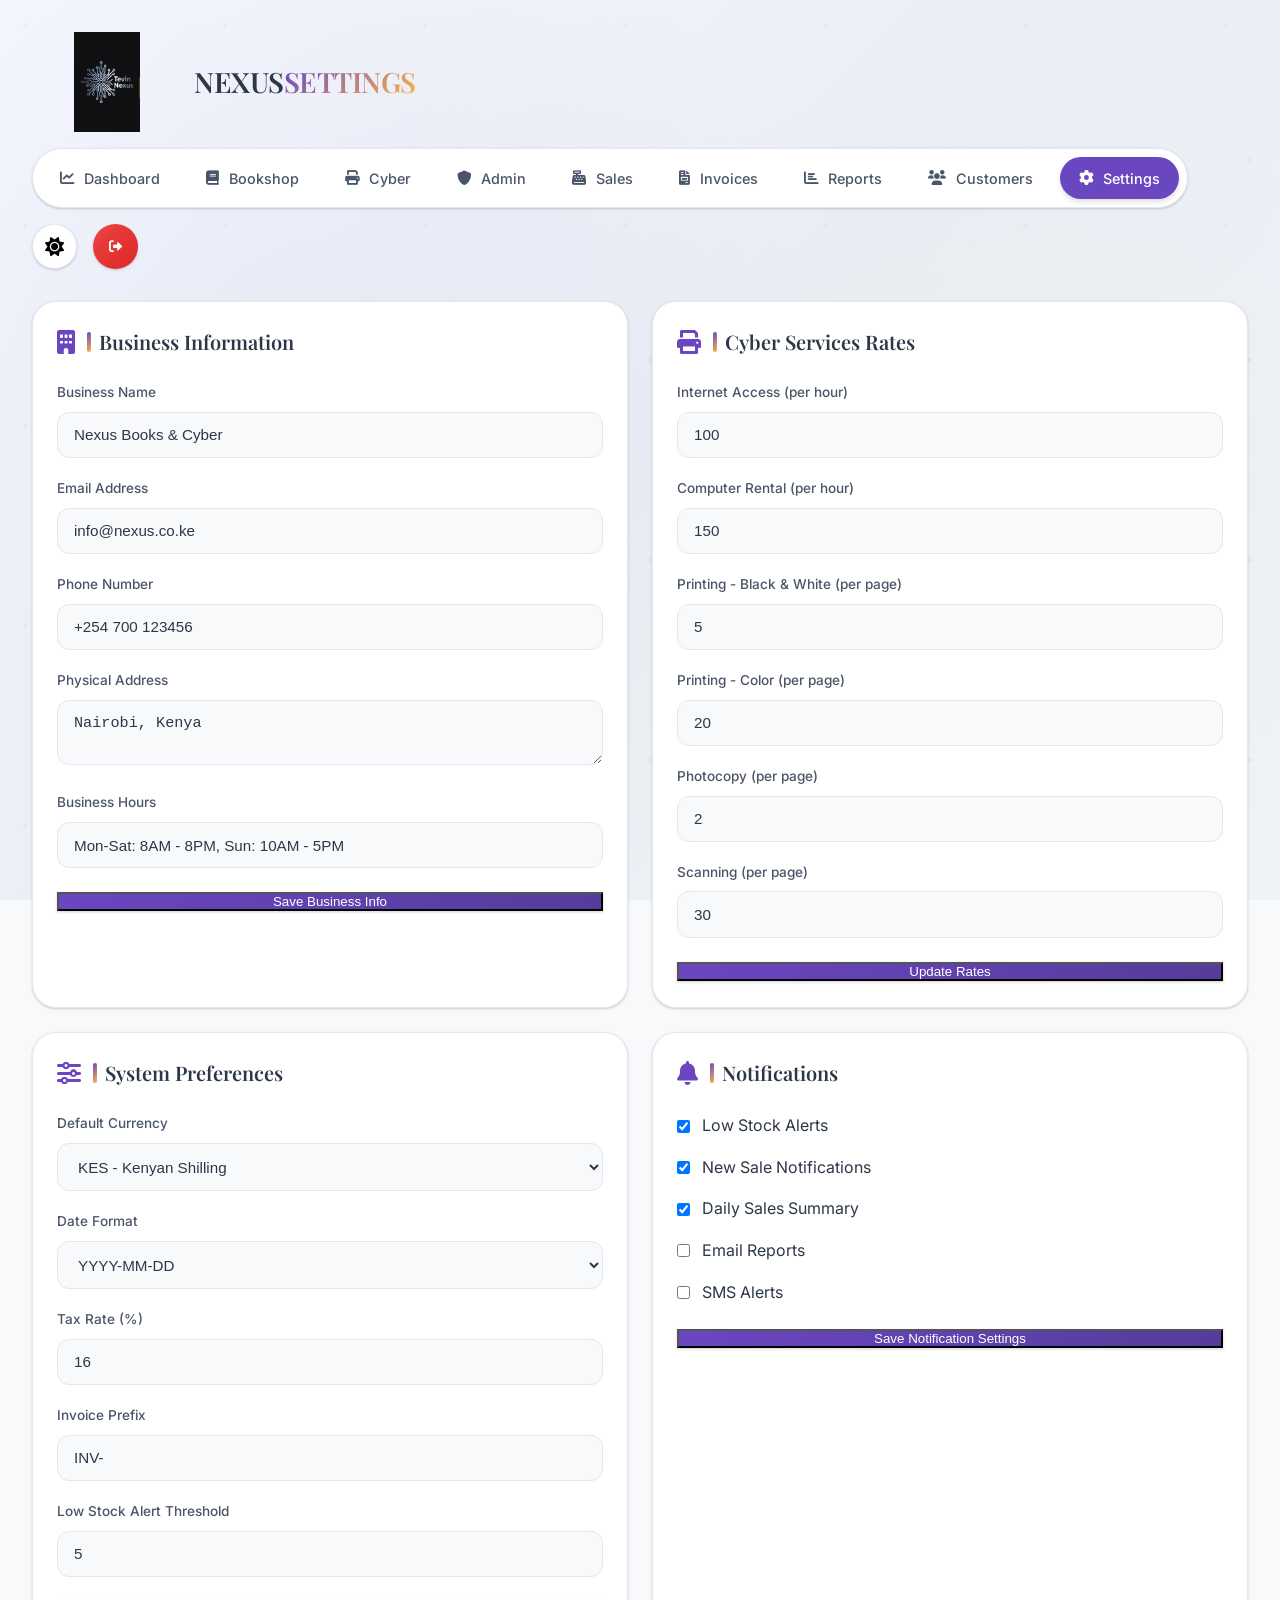
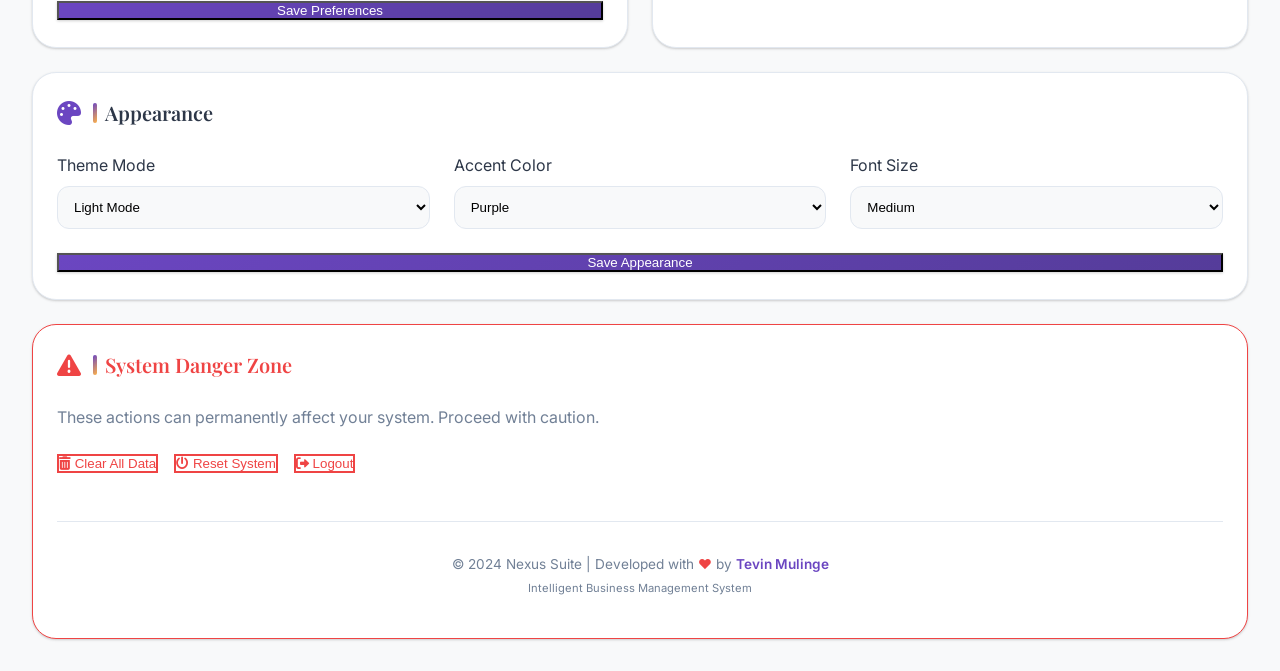
<file: settings.html>
<!DOCTYPE html>
<html lang="en">
<head>
    <meta charset="UTF-8">
    <meta name="viewport" content="width=device-width, initial-scale=1.0">
    <title>Nexus - Settings</title>
    <link rel="stylesheet" href="nexus.css">
    <link href="https://fonts.googleapis.com/css2?family=Playfair+Display:wght@400;500;600;700&family=Inter:wght@300;400;500;600&display=swap" rel="stylesheet">
    <link rel="stylesheet" href="https://cdnjs.cloudflare.com/ajax/libs/font-awesome/6.0.0-beta3/css/all.min.css">
</head>
<body class="light-mode">
    <div class="nexus-bg"></div>
    <div class="nexus-particles"></div>
    
    <div class="nexus-container">
        <div class="nexus-header">
            <div class="nexus-logo-header">
                <!-- ADD YOUR LOGO IMAGE - Replace 'logo.png' with your actual image filename -->
                <img src="tev.jpg" alt="Nexus Logo" class="nexus-logo-img" onerror="this.style.display='none'">
                <span class="logo-icon" style="display: none;">📚💻</span>
                <h1>NEXUS<span class="accent">SETTINGS</span></h1>
            </div>
            <div class="nexus-nav">
                <a href="index.html"><i class="fas fa-chart-line"></i> Dashboard</a>
                <a href="bookshop.html"><i class="fas fa-book"></i> Bookshop</a>
                <a href="cyber.html"><i class="fas fa-print"></i> Cyber</a>
                <a href="admin.html"><i class="fas fa-shield-alt"></i> Admin</a>
                <a href="sales.html"><i class="fas fa-cash-register"></i> Sales</a>
                <a href="invoice.html"><i class="fas fa-file-invoice"></i> Invoices</a>
                <a href="reports.html"><i class="fas fa-chart-bar"></i> Reports</a>
                <a href="customers.html"><i class="fas fa-users"></i> Customers</a>
                <a href="settings.html" class="active"><i class="fas fa-cog"></i> Settings</a>
            </div>
            <div class="nexus-actions">
                <button id="theme-toggle" class="theme-toggle">
                    <i class="fas fa-sun light-icon"></i>
                    <i class="fas fa-moon dark-icon"></i>
                </button>
                <button onclick="logout()" class="logout-btn"><i class="fas fa-sign-out-alt"></i></button>
            </div>
        </div>
        
        <!-- Settings Grid -->
        <div style="display: grid; grid-template-columns: repeat(auto-fit, minmax(400px, 1fr)); gap: 1.5rem;">
            
            <!-- Business Information Card -->
            <div class="dashboard-card">
                <div style="display: flex; align-items: center; gap: 0.75rem; margin-bottom: 1.5rem;">
                    <i class="fas fa-building" style="font-size: 1.5rem; color: var(--accent);"></i>
                    <h3 style="margin: 0;">Business Information</h3>
                </div>
                <div class="form-group">
                    <label>Business Name</label>
                    <input type="text" id="settingBusinessName" value="Nexus Books & Cyber" />
                </div>
                <div class="form-group">
                    <label>Email Address</label>
                    <input type="email" id="settingBusinessEmail" value="info@nexus.co.ke" />
                </div>
                <div class="form-group">
                    <label>Phone Number</label>
                    <input type="tel" id="settingBusinessPhone" value="+254 700 123456" />
                </div>
                <div class="form-group">
                    <label>Physical Address</label>
                    <textarea id="settingBusinessAddress" rows="2">Nairobi, Kenya</textarea>
                </div>
                <div class="form-group">
                    <label>Business Hours</label>
                    <input type="text" id="settingBusinessHours" value="Mon-Sat: 8AM - 8PM, Sun: 10AM - 5PM" />
                </div>
                <button class="btn-primary" style="width: 100%;" onclick="saveBusinessInfo()">Save Business Info</button>
            </div>
            
            <!-- Cyber Services Rates Card -->
            <div class="dashboard-card">
                <div style="display: flex; align-items: center; gap: 0.75rem; margin-bottom: 1.5rem;">
                    <i class="fas fa-print" style="font-size: 1.5rem; color: var(--accent);"></i>
                    <h3 style="margin: 0;">Cyber Services Rates</h3>
                </div>
                <div class="form-group">
                    <label>Internet Access (per hour)</label>
                    <input type="number" id="rateInternet" value="100" />
                </div>
                <div class="form-group">
                    <label>Computer Rental (per hour)</label>
                    <input type="number" id="rateComputer" value="150" />
                </div>
                <div class="form-group">
                    <label>Printing - Black & White (per page)</label>
                    <input type="number" id="ratePrintBW" value="5" />
                </div>
                <div class="form-group">
                    <label>Printing - Color (per page)</label>
                    <input type="number" id="ratePrintColor" value="20" />
                </div>
                <div class="form-group">
                    <label>Photocopy (per page)</label>
                    <input type="number" id="ratePhotocopy" value="2" />
                </div>
                <div class="form-group">
                    <label>Scanning (per page)</label>
                    <input type="number" id="rateScanning" value="30" />
                </div>
                <button class="btn-primary" style="width: 100%;" onclick="saveRates()">Update Rates</button>
            </div>
            
            <!-- System Preferences Card -->
            <div class="dashboard-card">
                <div style="display: flex; align-items: center; gap: 0.75rem; margin-bottom: 1.5rem;">
                    <i class="fas fa-sliders-h" style="font-size: 1.5rem; color: var(--accent);"></i>
                    <h3 style="margin: 0;">System Preferences</h3>
                </div>
                <div class="form-group">
                    <label>Default Currency</label>
                    <select id="prefCurrency">
                        <option value="KES">KES - Kenyan Shilling</option>
                        <option value="USD">USD - US Dollar</option>
                    </select>
                </div>
                <div class="form-group">
                    <label>Date Format</label>
                    <select id="prefDateFormat">
                        <option value="YYYY-MM-DD">YYYY-MM-DD</option>
                        <option value="DD/MM/YYYY">DD/MM/YYYY</option>
                        <option value="MM/DD/YYYY">MM/DD/YYYY</option>
                    </select>
                </div>
                <div class="form-group">
                    <label>Tax Rate (%)</label>
                    <input type="number" id="prefTaxRate" value="16" />
                </div>
                <div class="form-group">
                    <label>Invoice Prefix</label>
                    <input type="text" id="prefInvoicePrefix" value="INV-" />
                </div>
                <div class="form-group">
                    <label>Low Stock Alert Threshold</label>
                    <input type="number" id="prefLowStock" value="5" />
                </div>
                <button class="btn-primary" style="width: 100%;" onclick="savePreferences()">Save Preferences</button>
            </div>
            
            <!-- Notification Settings Card -->
            <div class="dashboard-card">
                <div style="display: flex; align-items: center; gap: 0.75rem; margin-bottom: 1.5rem;">
                    <i class="fas fa-bell" style="font-size: 1.5rem; color: var(--accent);"></i>
                    <h3 style="margin: 0;">Notifications</h3>
                </div>
                <div style="margin-bottom: 1rem;">
                    <label style="display: flex; align-items: center; gap: 0.75rem; cursor: pointer;">
                        <input type="checkbox" id="notifLowStock" checked /> Low Stock Alerts
                    </label>
                </div>
                <div style="margin-bottom: 1rem;">
                    <label style="display: flex; align-items: center; gap: 0.75rem; cursor: pointer;">
                        <input type="checkbox" id="notifNewSale" checked /> New Sale Notifications
                    </label>
                </div>
                <div style="margin-bottom: 1rem;">
                    <label style="display: flex; align-items: center; gap: 0.75rem; cursor: pointer;">
                        <input type="checkbox" id="notifDailySummary" checked /> Daily Sales Summary
                    </label>
                </div>
                <div style="margin-bottom: 1rem;">
                    <label style="display: flex; align-items: center; gap: 0.75rem; cursor: pointer;">
                        <input type="checkbox" id="notifEmail" /> Email Reports
                    </label>
                </div>
                <div>
                    <label style="display: flex; align-items: center; gap: 0.75rem; cursor: pointer;">
                        <input type="checkbox" id="notifSMS" /> SMS Alerts
                    </label>
                </div>
                <button class="btn-primary" style="width: 100%; margin-top: 1.5rem;" onclick="saveNotifications()">Save Notification Settings</button>
            </div>
        </div>
        
        <!-- Appearance Settings Card -->
        <div class="dashboard-card" style="margin-top: 1.5rem;">
            <div style="display: flex; align-items: center; gap: 0.75rem; margin-bottom: 1.5rem;">
                <i class="fas fa-palette" style="font-size: 1.5rem; color: var(--accent);"></i>
                <h3 style="margin: 0;">Appearance</h3>
            </div>
            <div style="display: grid; grid-template-columns: repeat(auto-fit, minmax(200px, 1fr)); gap: 1.5rem;">
                <div>
                    <label style="display: block; margin-bottom: 0.5rem;">Theme Mode</label>
                    <select id="appearanceTheme" style="width: 100%; padding: 0.75rem; border-radius: 12px; border: 1px solid var(--border); background: var(--bg-primary);">
                        <option value="light">Light Mode</option>
                        <option value="dark">Dark Mode</option>
                        <option value="system">System Default</option>
                    </select>
                </div>
                <div>
                    <label style="display: block; margin-bottom: 0.5rem;">Accent Color</label>
                    <select id="appearanceAccent" style="width: 100%; padding: 0.75rem; border-radius: 12px; border: 1px solid var(--border); background: var(--bg-primary);">
                        <option value="purple">Purple</option>
                        <option value="gold">Gold</option>
                        <option value="blue">Blue</option>
                        <option value="green">Green</option>
                    </select>
                </div>
                <div>
                    <label style="display: block; margin-bottom: 0.5rem;">Font Size</label>
                    <select id="appearanceFontSize" style="width: 100%; padding: 0.75rem; border-radius: 12px; border: 1px solid var(--border); background: var(--bg-primary);">
                        <option value="small">Small</option>
                        <option value="medium" selected>Medium</option>
                        <option value="large">Large</option>
                    </select>
                </div>
            </div>
            <button class="btn-primary" style="width: 100%; margin-top: 1.5rem;" onclick="saveAppearance()">Save Appearance</button>
        </div>
        
        <!-- Danger Zone -->
        <div class="dashboard-card" style="margin-top: 1.5rem; border: 1px solid #ef4444;">
            <div style="display: flex; align-items: center; gap: 0.75rem; margin-bottom: 1.5rem;">
                <i class="fas fa-exclamation-triangle" style="font-size: 1.5rem; color: #ef4444;"></i>
                <h3 style="margin: 0; color: #ef4444;">System Danger Zone</h3>
            </div>
            <p style="color: var(--text-tertiary); margin-bottom: 1.5rem;">These actions can permanently affect your system. Proceed with caution.</p>
            <div style="display: flex; gap: 1rem; flex-wrap: wrap;">
                <button class="btn-outline" style="border-color: #ef4444; color: #ef4444;" onclick="showClearDataModal()"><i class="fas fa-trash-alt"></i> Clear All Data</button>
                <button class="btn-outline" style="border-color: #ef4444; color: #ef4444;" onclick="showResetSystemModal()"><i class="fas fa-power-off"></i> Reset System</button>
                <button class="btn-outline" style="border-color: #ef4444; color: #ef4444;" onclick="logout()"><i class="fas fa-sign-out-alt"></i> Logout</button>
            </div>
            <!-- DEVELOPER CREDIT - Tevin Mulinge -->
<div class="developer-credit">
    <p>© 2024 Nexus Suite | Developed with <span class="heart">❤️</span> by <a href="#" target="_blank">Tevin Mulinge</a></p>
    <p style="font-size: 0.7rem; margin-top: 0.25rem;">Intelligent Business Management System</p>
</div>
        </div>
    </div>
    
    <script src="nexus.js"></script>
    <script>
        // ==================== SETTINGS FUNCTIONS ====================
        
        function loadSettings() {
            // Load saved settings from localStorage
            const settings = JSON.parse(localStorage.getItem('nexus_settings') || '{}');
            
            if (settings.business) {
                document.getElementById('settingBusinessName').value = settings.business.name || 'Nexus Books & Cyber';
                document.getElementById('settingBusinessEmail').value = settings.business.email || 'info@nexus.co.ke';
                document.getElementById('settingBusinessPhone').value = settings.business.phone || '+254 700 123456';
                document.getElementById('settingBusinessAddress').value = settings.business.address || 'Nairobi, Kenya';
                document.getElementById('settingBusinessHours').value = settings.business.hours || 'Mon-Sat: 8AM - 8PM, Sun: 10AM - 5PM';
            }
            
            if (settings.rates) {
                document.getElementById('rateInternet').value = settings.rates.internet || 100;
                document.getElementById('rateComputer').value = settings.rates.computer || 150;
                document.getElementById('ratePrintBW').value = settings.rates.printBW || 5;
                document.getElementById('ratePrintColor').value = settings.rates.printColor || 20;
                document.getElementById('ratePhotocopy').value = settings.rates.photocopy || 2;
                document.getElementById('rateScanning').value = settings.rates.scanning || 30;
            }
            
            if (settings.preferences) {
                document.getElementById('prefCurrency').value = settings.preferences.currency || 'KES';
                document.getElementById('prefDateFormat').value = settings.preferences.dateFormat || 'YYYY-MM-DD';
                document.getElementById('prefTaxRate').value = settings.preferences.taxRate || 16;
                document.getElementById('prefInvoicePrefix').value = settings.preferences.invoicePrefix || 'INV-';
                document.getElementById('prefLowStock').value = settings.preferences.lowStock || 5;
            }
            
            if (settings.notifications) {
                document.getElementById('notifLowStock').checked = settings.notifications.lowStock !== false;
                document.getElementById('notifNewSale').checked = settings.notifications.newSale !== false;
                document.getElementById('notifDailySummary').checked = settings.notifications.dailySummary !== false;
                document.getElementById('notifEmail').checked = settings.notifications.email || false;
                document.getElementById('notifSMS').checked = settings.notifications.sms || false;
            }
            
            if (settings.appearance) {
                document.getElementById('appearanceTheme').value = settings.appearance.theme || 'light';
                document.getElementById('appearanceAccent').value = settings.appearance.accent || 'purple';
                document.getElementById('appearanceFontSize').value = settings.appearance.fontSize || 'medium';
            }
        }
        
        function saveBusinessInfo() {
            const settings = JSON.parse(localStorage.getItem('nexus_settings') || '{}');
            settings.business = {
                name: document.getElementById('settingBusinessName').value,
                email: document.getElementById('settingBusinessEmail').value,
                phone: document.getElementById('settingBusinessPhone').value,
                address: document.getElementById('settingBusinessAddress').value,
                hours: document.getElementById('settingBusinessHours').value
            };
            localStorage.setItem('nexus_settings', JSON.stringify(settings));
            alert('Business information saved!');
        }
        
        function saveRates() {
            const settings = JSON.parse(localStorage.getItem('nexus_settings') || '{}');
            settings.rates = {
                internet: parseFloat(document.getElementById('rateInternet').value) || 100,
                computer: parseFloat(document.getElementById('rateComputer').value) || 150,
                printBW: parseFloat(document.getElementById('ratePrintBW').value) || 5,
                printColor: parseFloat(document.getElementById('ratePrintColor').value) || 20,
                photocopy: parseFloat(document.getElementById('ratePhotocopy').value) || 2,
                scanning: parseFloat(document.getElementById('rateScanning').value) || 30
            };
            localStorage.setItem('nexus_settings', JSON.stringify(settings));
            alert('Cyber rates updated!');
        }
        
        function savePreferences() {
            const settings = JSON.parse(localStorage.getItem('nexus_settings') || '{}');
            settings.preferences = {
                currency: document.getElementById('prefCurrency').value,
                dateFormat: document.getElementById('prefDateFormat').value,
                taxRate: parseFloat(document.getElementById('prefTaxRate').value) || 16,
                invoicePrefix: document.getElementById('prefInvoicePrefix').value,
                lowStock: parseInt(document.getElementById('prefLowStock').value) || 5
            };
            localStorage.setItem('nexus_settings', JSON.stringify(settings));
            alert('Preferences saved!');
        }
        
        function saveNotifications() {
            const settings = JSON.parse(localStorage.getItem('nexus_settings') || '{}');
            settings.notifications = {
                lowStock: document.getElementById('notifLowStock').checked,
                newSale: document.getElementById('notifNewSale').checked,
                dailySummary: document.getElementById('notifDailySummary').checked,
                email: document.getElementById('notifEmail').checked,
                sms: document.getElementById('notifSMS').checked
            };
            localStorage.setItem('nexus_settings', JSON.stringify(settings));
            alert('Notification settings saved!');
        }
        
        function saveAppearance() {
            const settings = JSON.parse(localStorage.getItem('nexus_settings') || '{}');
            settings.appearance = {
                theme: document.getElementById('appearanceTheme').value,
                accent: document.getElementById('appearanceAccent').value,
                fontSize: document.getElementById('appearanceFontSize').value
            };
            localStorage.setItem('nexus_settings', JSON.stringify(settings));
            
            // Apply theme immediately
            const theme = settings.appearance.theme;
            if (theme === 'dark') {
                document.body.classList.remove('light-mode');
                document.body.classList.add('dark-mode');
                localStorage.setItem('theme', 'dark');
            } else if (theme === 'light') {
                document.body.classList.remove('dark-mode');
                document.body.classList.add('light-mode');
                localStorage.setItem('theme', 'light');
            }
            
            alert('Appearance settings saved!');
        }
        
        function showClearDataModal() {
            showModal('⚠️ Clear All Data', `
                <p style="text-align: center; padding: 1rem;">This will delete ALL products, sales, customers, and settings. This action cannot be undone.</p>
                <div class="modal-footer">
                    <button class="btn btn-outline" onclick="closeModal()">Cancel</button>
                    <button class="btn btn-primary" style="background: #ef4444;" onclick="clearAllData()">Yes, Clear All Data</button>
                </div>
            `);
        }
        
        function clearAllData() {
            localStorage.removeItem('nexus_products');
            localStorage.removeItem('nexus_sales');
            localStorage.removeItem('nexus_customers');
            localStorage.removeItem('nexus_cyber_sessions');
            localStorage.removeItem('nexus_settings');
            closeModal();
            alert('All data cleared! Page will reload.');
            location.reload();
        }
        
        function showResetSystemModal() {
            showModal('⚠️ Reset System', `
                <p style="text-align: center; padding: 1rem;">This will reset all settings to default. Your data will remain intact.</p>
                <div class="modal-footer">
                    <button class="btn btn-outline" onclick="closeModal()">Cancel</button>
                    <button class="btn btn-primary" style="background: #f59e0b;" onclick="resetSettings()">Reset System</button>
                </div>
            `);
        }
        
        function resetSettings() {
            localStorage.removeItem('nexus_settings');
            closeModal();
            alert('Settings reset to default! Page will reload.');
            location.reload();
        }
        
        // Load on page ready
        document.addEventListener('DOMContentLoaded', function() {
            loadSettings();
        });
    </script>
</body>
</html>
</file>
<file: nexus.css>
/* ===== NEXUS BOOKS & CYBER - PROFESSIONAL STYLES ===== */

* {
    margin: 0;
    padding: 0;
    box-sizing: border-box;
}

:root {
    --purple: #6B46C1;
    --purple-dark: #553C9A;
    --purple-light: #9F7AEA;
    --gold: #FFB347;
    --gold-dark: #F39C12;
    --gold-light: #FFE5B4;
    
    --bg-primary: #F8F9FA;
    --bg-secondary: #FFFFFF;
    --text-primary: #2D3748;
    --text-secondary: #4A5568;
    --text-tertiary: #718096;
    --accent: var(--purple);
    --accent-hover: var(--purple-dark);
    --border: #E2E8F0;
    --card-bg: #FFFFFF;
    --shadow-sm: 0 1px 3px rgba(0,0,0,0.12), 0 1px 2px rgba(0,0,0,0.08);
    --shadow-md: 0 4px 6px -1px rgba(0,0,0,0.1), 0 2px 4px -1px rgba(0,0,0,0.06);
    --shadow-lg: 0 10px 15px -3px rgba(0,0,0,0.1), 0 4px 6px -2px rgba(0,0,0,0.05);
    --shadow-xl: 0 20px 25px -5px rgba(0,0,0,0.1), 0 10px 10px -5px rgba(0,0,0,0.04);
}

.dark-mode {
    --bg-primary: #0F1117;
    --bg-secondary: #1A1D2A;
    --text-primary: #EDF2F7;
    --text-secondary: #CBD5E0;
    --text-tertiary: #A0AEC0;
    --accent: var(--gold);
    --accent-hover: var(--gold-dark);
    --border: #2D3748;
    --card-bg: #1A1D2A;
    --shadow-sm: 0 1px 3px rgba(0,0,0,0.3), 0 1px 2px rgba(0,0,0,0.2);
    --shadow-md: 0 4px 6px -1px rgba(0,0,0,0.3), 0 2px 4px -1px rgba(0,0,0,0.2);
    --shadow-lg: 0 10px 15px -3px rgba(0,0,0,0.3), 0 4px 6px -2px rgba(0,0,0,0.2);
    --shadow-xl: 0 20px 25px -5px rgba(0,0,0,0.3), 0 10px 10px -5px rgba(0,0,0,0.2);
}

body {
    font-family: 'Inter', sans-serif;
    background-color: var(--bg-primary);
    color: var(--text-primary);
    line-height: 1.6;
    transition: all 0.3s ease;
    min-height: 100vh;
    position: relative;
}

h1, h2, h3, h4 {
    font-family: 'Playfair Display', serif;
    font-weight: 600;
}

/* ===== BACKGROUND STYLES ===== */
.nexus-bg {
    position: fixed;
    top: 0;
    left: 0;
    width: 100%;
    height: 100%;
    z-index: -2;
    pointer-events: none;
    overflow: hidden;
}

.nexus-particles {
    position: fixed;
    top: 0;
    left: 0;
    width: 100%;
    height: 100%;
    pointer-events: none;
    z-index: -1;
}

body.dark-mode .nexus-bg {
    background: radial-gradient(circle at 10% 20%, #1A1F2E 0%, #0B0F17 100%);
}

body.dark-mode .nexus-bg::before {
    content: '';
    position: absolute;
    top: 0;
    left: 0;
    width: 100%;
    height: 100%;
    background-image: radial-gradient(circle at 20% 40%, rgba(107, 70, 193, 0.08) 0%, transparent 50%),
                      radial-gradient(circle at 80% 70%, rgba(255, 179, 71, 0.08) 0%, transparent 50%);
    animation: slowDrift 20s ease-in-out infinite;
}

body.dark-mode .nexus-particles {
    background-image: url('data:image/svg+xml;utf8,<svg xmlns="http://www.w3.org/2000/svg" viewBox="0 0 200 200"><circle cx="30" cy="30" r="2" fill="rgba(107,70,193,0.3)"/><circle cx="170" cy="80" r="1.5" fill="rgba(255,179,71,0.3)"/><circle cx="90" cy="150" r="2" fill="rgba(107,70,193,0.3)"/><circle cx="140" cy="180" r="1" fill="rgba(255,179,71,0.3)"/></svg>');
    background-repeat: repeat;
    background-size: 200px;
    opacity: 0.4;
    animation: floatParticles 60s linear infinite;
}

body.light-mode .nexus-bg {
    background: linear-gradient(135deg, #F8F9FF 0%, #F0F2F5 100%);
}

body.light-mode .nexus-bg::before {
    content: '';
    position: absolute;
    top: 0;
    left: 0;
    width: 100%;
    height: 100%;
    background-image: radial-gradient(circle at 20% 40%, rgba(107, 70, 193, 0.03) 0%, transparent 50%),
                      radial-gradient(circle at 80% 70%, rgba(255, 179, 71, 0.03) 0%, transparent 50%);
    animation: slowDrift 20s ease-in-out infinite;
}

body.light-mode .nexus-particles {
    background-image: url('data:image/svg+xml;utf8,<svg xmlns="http://www.w3.org/2000/svg" viewBox="0 0 200 200"><circle cx="30" cy="30" r="2" fill="rgba(107,70,193,0.15)"/><circle cx="170" cy="80" r="1.5" fill="rgba(255,179,71,0.15)"/><circle cx="90" cy="150" r="2" fill="rgba(107,70,193,0.15)"/><circle cx="140" cy="180" r="1" fill="rgba(255,179,71,0.15)"/></svg>');
    background-repeat: repeat;
    background-size: 200px;
    opacity: 0.5;
    animation: floatParticles 60s linear infinite;
}

@keyframes slowDrift {
    0%, 100% { transform: translate(0, 0) scale(1); opacity: 0.5; }
    50% { transform: translate(2%, 1%) scale(1.02); opacity: 0.8; }
}

@keyframes floatParticles {
    0% { background-position: 0 0; }
    100% { background-position: 200px 200px; }
}

/* Theme Toggle Icons */
.dark-icon { display: none; }
.dark-mode .light-icon { display: none; }
.dark-mode .dark-icon { display: inline; }
.light-mode .light-icon { display: inline; }
.light-mode .dark-icon { display: none; }

/* ===== CONTAINER ===== */
.nexus-container {
    max-width: 1400px;
    margin: 0 auto;
    padding: 2rem;
    position: relative;
    z-index: 1;
}

/* ===== HEADER ===== */
.nexus-header {
    display: flex;
    justify-content: space-between;
    align-items: center;
    margin-bottom: 2rem;
    flex-wrap: wrap;
    gap: 1rem;
}

.nexus-logo-header {
    display: flex;
    align-items: center;
    gap: 0.75rem;
}

.logo-icon {
    font-size: 2rem;
    background: linear-gradient(135deg, var(--purple), var(--gold));
    -webkit-background-clip: text;
    background-clip: text;
    color: transparent;
}

.nexus-logo-header h1 {
    font-size: 1.75rem;
    letter-spacing: -0.5px;
}

.nexus-logo-header .accent {
    background: linear-gradient(135deg, var(--purple), var(--gold));
    -webkit-background-clip: text;
    background-clip: text;
    color: transparent;
}

/* ===== NAVIGATION ===== */
.nexus-nav {
    display: flex;
    flex-wrap: wrap;
    gap: 0.5rem;
    background: var(--bg-secondary);
    padding: 0.5rem;
    border-radius: 60px;
    border: 1px solid var(--border);
    backdrop-filter: blur(10px);
    box-shadow: var(--shadow-sm);
}

.nexus-nav a {
    padding: 0.6rem 1.2rem;
    text-decoration: none;
    color: var(--text-secondary);
    border-radius: 60px;
    transition: all 0.3s;
    display: flex;
    align-items: center;
    gap: 0.6rem;
    font-size: 0.9rem;
    font-weight: 500;
}

.nexus-nav a:hover {
    background: var(--accent);
    color: white;
    transform: translateY(-2px);
    box-shadow: var(--shadow-md);
}

.nexus-nav a.active {
    background: var(--accent);
    color: white;
    box-shadow: var(--shadow-md);
}

/* ===== ACTIONS ===== */
.nexus-actions {
    display: flex;
    align-items: center;
    gap: 1rem;
}

.theme-toggle {
    background: var(--bg-secondary);
    border: 1px solid var(--border);
    border-radius: 50%;
    width: 2.8rem;
    height: 2.8rem;
    cursor: pointer;
    display: flex;
    align-items: center;
    justify-content: center;
    transition: all 0.3s;
    font-size: 1.2rem;
    box-shadow: var(--shadow-sm);
}

.theme-toggle:hover {
    transform: scale(1.1) rotate(15deg);
    border-color: var(--accent);
    box-shadow: var(--shadow-md);
}

.logout-btn {
    background: linear-gradient(135deg, #ef4444, #dc2626);
    color: white;
    border: none;
    width: 2.8rem;
    height: 2.8rem;
    border-radius: 50%;
    cursor: pointer;
    transition: all 0.3s;
    display: flex;
    align-items: center;
    justify-content: center;
    box-shadow: var(--shadow-sm);
}

.logout-btn:hover {
    transform: scale(1.1);
    background: linear-gradient(135deg, #dc2626, #b91c1c);
    box-shadow: var(--shadow-md);
}

/* ===== STATS CARDS ===== */
.stats-grid {
    display: grid;
    grid-template-columns: repeat(auto-fit, minmax(240px, 1fr));
    gap: 1.5rem;
    margin-bottom: 2rem;
}

.stat-card {
    background: var(--bg-secondary);
    border-radius: 1.5rem;
    padding: 1.5rem;
    display: flex;
    align-items: center;
    gap: 1rem;
    border: 1px solid var(--border);
    transition: all 0.3s;
    box-shadow: var(--shadow-sm);
    position: relative;
    overflow: hidden;
}

.stat-card::before {
    content: '';
    position: absolute;
    top: 0;
    left: 0;
    right: 0;
    height: 3px;
    background: linear-gradient(90deg, var(--accent), var(--gold));
    transform: scaleX(0);
    transition: transform 0.3s;
}

.stat-card:hover {
    transform: translateY(-4px);
    box-shadow: var(--shadow-xl);
    border-color: transparent;
}

.stat-card:hover::before {
    transform: scaleX(1);
}

.stat-icon {
    width: 55px;
    height: 55px;
    background: linear-gradient(135deg, rgba(107, 70, 193, 0.1), rgba(255, 179, 71, 0.1));
    border-radius: 1rem;
    display: flex;
    align-items: center;
    justify-content: center;
    font-size: 1.8rem;
    color: var(--accent);
}

.dark-mode .stat-icon {
    background: linear-gradient(135deg, rgba(107, 70, 193, 0.2), rgba(255, 179, 71, 0.2));
}

.stat-info h3 {
    font-size: 1.8rem;
    font-weight: 800;
    line-height: 1.2;
}

.stat-info p {
    color: var(--text-tertiary);
    font-size: 0.85rem;
    font-weight: 500;
}

/* ===== DASHBOARD CARDS ===== */
.dashboard-grid {
    display: grid;
    grid-template-columns: repeat(auto-fit, minmax(380px, 1fr));
    gap: 1.5rem;
}

.dashboard-card {
    background: var(--bg-secondary);
    border-radius: 1.5rem;
    padding: 1.5rem;
    border: 1px solid var(--border);
    transition: all 0.3s;
    box-shadow: var(--shadow-sm);
}

.dashboard-card:hover {
    transform: translateY(-2px);
    box-shadow: var(--shadow-lg);
    border-color: var(--accent);
}

.dashboard-card h3 {
    margin-bottom: 1.25rem;
    font-size: 1.25rem;
    display: flex;
    align-items: center;
    gap: 0.5rem;
}

.dashboard-card h3::before {
    content: '';
    width: 4px;
    height: 20px;
    background: linear-gradient(135deg, var(--accent), var(--gold));
    border-radius: 2px;
}

/* ===== BUTTONS ===== */
.btn {
    padding: 0.75rem 1.5rem;
    border-radius: 12px;
    font-weight: 600;
    text-decoration: none;
    transition: all 0.3s;
    display: inline-block;
    border: none;
    cursor: pointer;
    font-size: 0.95rem;
    letter-spacing: 0.3px;
}

.btn-primary {
    background: linear-gradient(135deg, var(--accent), var(--accent-hover));
    color: white;
    box-shadow: var(--shadow-sm);
}

.btn-primary:hover {
    transform: translateY(-2px);
    box-shadow: var(--shadow-lg);
    filter: brightness(1.05);
}

.btn-outline {
    border: 2px solid var(--border);
    color: var(--text-primary);
    background: transparent;
}

.btn-outline:hover {
    border-color: var(--accent);
    transform: translateY(-2px);
    box-shadow: var(--shadow-sm);
}

/* Quick Actions */
.quick-actions {
    display: flex;
    flex-direction: column;
    gap: 0.85rem;
}

.quick-actions .btn-primary {
    text-align: center;
    justify-content: center;
    display: flex;
    align-items: center;
    gap: 0.5rem;
}

.view-all {
    display: inline-block;
    margin-top: 1.25rem;
    color: var(--accent);
    text-decoration: none;
    font-size: 0.9rem;
    font-weight: 600;
    transition: all 0.3s;
}

.view-all:hover {
    transform: translateX(4px);
    color: var(--accent-hover);
}

/* Low Stock & Activity Items */
.low-stock-item, .activity-item {
    display: flex;
    justify-content: space-between;
    align-items: center;
    padding: 0.85rem 0;
    border-bottom: 1px solid var(--border);
}

.low-stock-item:last-child, .activity-item:last-child {
    border-bottom: none;
}

.stock-warning {
    color: #e53e3e;
    font-weight: 700;
    background: rgba(229, 62, 62, 0.1);
    padding: 0.25rem 0.75rem;
    border-radius: 20px;
    font-size: 0.8rem;
}

.activity-item i {
    color: var(--accent);
    width: 28px;
    font-size: 1.1rem;
}

.activity-item small {
    margin-left: auto;
    color: var(--text-tertiary);
    font-size: 0.7rem;
    background: var(--bg-primary);
    padding: 0.2rem 0.6rem;
    border-radius: 20px;
}

/* ===== DATA TABLE ===== */
.data-table {
    overflow-x: auto;
    background: var(--bg-secondary);
    border-radius: 1.25rem;
    border: 1px solid var(--border);
    box-shadow: var(--shadow-sm);
}

.data-table table {
    width: 100%;
    border-collapse: collapse;
}

.data-table th,
.data-table td {
    padding: 1rem 1.25rem;
    text-align: left;
    border-bottom: 1px solid var(--border);
}

.data-table th {
    background: var(--bg-primary);
    font-weight: 600;
    font-size: 0.85rem;
    text-transform: uppercase;
    letter-spacing: 0.5px;
}

.data-table tr:hover {
    background: var(--bg-primary);
}

/* ===== MODAL ===== */
.modal {
    display: none;
    position: fixed;
    top: 0;
    left: 0;
    width: 100%;
    height: 100%;
    background: rgba(0,0,0,0.6);
    backdrop-filter: blur(8px);
    z-index: 1000;
    align-items: center;
    justify-content: center;
}

.modal.show {
    display: flex;
    animation: fadeIn 0.2s ease;
}

@keyframes fadeIn {
    from { opacity: 0; }
    to { opacity: 1; }
}

.modal-content {
    background: var(--bg-secondary);
    border-radius: 1.75rem;
    max-width: 550px;
    width: 90%;
    padding: 2rem;
    box-shadow: var(--shadow-xl);
    animation: slideUp 0.3s ease;
}

@keyframes slideUp {
    from {
        transform: translateY(30px);
        opacity: 0;
    }
    to {
        transform: translateY(0);
        opacity: 1;
    }
}

.modal-header {
    display: flex;
    justify-content: space-between;
    align-items: center;
    margin-bottom: 1.5rem;
}

.close-modal {
    font-size: 1.8rem;
    cursor: pointer;
    color: var(--text-tertiary);
    transition: all 0.2s;
}

.close-modal:hover {
    color: var(--accent);
    transform: rotate(90deg);
}

/* ===== FORMS ===== */
.form-group {
    margin-bottom: 1.25rem;
}

.form-group label {
    display: block;
    margin-bottom: 0.5rem;
    color: var(--text-secondary);
    font-weight: 500;
    font-size: 0.85rem;
}

.form-group input,
.form-group select,
.form-group textarea {
    width: 100%;
    padding: 0.85rem 1rem;
    border-radius: 0.75rem;
    background: var(--bg-primary);
    border: 1px solid var(--border);
    color: var(--text-primary);
    transition: all 0.2s;
    font-size: 0.95rem;
}

.form-group input:focus,
.form-group select:focus,
.form-group textarea:focus {
    outline: none;
    border-color: var(--accent);
    box-shadow: 0 0 0 3px rgba(107, 70, 193, 0.1);
}

.form-row {
    display: grid;
    grid-template-columns: 1fr 1fr;
    gap: 1rem;
    margin-bottom: 1rem;
}

.modal-footer {
    display: flex;
    justify-content: flex-end;
    gap: 1rem;
    margin-top: 1.5rem;
}

/* ===== RESPONSIVE ===== */
@media (max-width: 768px) {
    .nexus-container {
        padding: 1rem;
    }
    
    .nexus-nav {
        flex-wrap: wrap;
        border-radius: 1rem;
        gap: 0.25rem;
    }
    
    .nexus-nav a {
        padding: 0.5rem 0.9rem;
        font-size: 0.75rem;
    }
    
    .form-row {
        grid-template-columns: 1fr;
    }
    
    .dashboard-grid {
        grid-template-columns: 1fr;
    }
    
    .stats-grid {
        grid-template-columns: repeat(2, 1fr);
        gap: 1rem;
    }
    
    .stat-card {
        padding: 1rem;
    }
    
    .stat-icon {
        width: 45px;
        height: 45px;
        font-size: 1.3rem;
    }
    
    .stat-info h3 {
        font-size: 1.3rem;
    }
}

@media (max-width: 480px) {
    .stats-grid {
        grid-template-columns: 1fr;
    }
    
    .nexus-header {
        flex-direction: column;
        text-align: center;
    }
    
    .nexus-logo-header {
        justify-content: center;
    }
}

/* ===== ADDITIONAL STYLES - BACKGROUND & DEVELOPER CREDIT ===== */

/* Professional Background Overlay */
.nexus-bg {
    position: fixed;
    top: 0;
    left: 0;
    width: 100%;
    height: 100%;
    z-index: -2;
    pointer-events: none;
    overflow: hidden;
}

/* Dark Mode - Premium Gradient with Tech Pattern */
body.dark-mode .nexus-bg {
    background: radial-gradient(circle at 20% 30%, #0A0F1E 0%, #05070F 100%);
}

body.dark-mode .nexus-bg::after {
    content: '';
    position: absolute;
    top: 0;
    left: 0;
    width: 100%;
    height: 100%;
    background-image: 
        repeating-linear-gradient(45deg, transparent, transparent 40px, rgba(107, 70, 193, 0.03) 40px, rgba(107, 70, 193, 0.03) 80px),
        repeating-linear-gradient(135deg, transparent, transparent 40px, rgba(255, 179, 71, 0.02) 40px, rgba(255, 179, 71, 0.02) 80px);
    animation: techMove 20s linear infinite;
}

/* Light Mode - Clean Premium Gradient */
body.light-mode .nexus-bg {
    background: linear-gradient(135deg, #F5F7FE 0%, #E9EEF5 50%, #F0F4FA 100%);
}

body.light-mode .nexus-bg::after {
    content: '';
    position: absolute;
    top: 0;
    left: 0;
    width: 100%;
    height: 100%;
    background-image: radial-gradient(circle at 30% 40%, rgba(107, 70, 193, 0.02) 0%, transparent 40%),
                      radial-gradient(circle at 80% 70%, rgba(255, 179, 71, 0.02) 0%, transparent 40%);
    animation: softPulse 15s ease-in-out infinite;
}

/* Floating Tech Particles */
.nexus-particles {
    position: fixed;
    top: 0;
    left: 0;
    width: 100%;
    height: 100%;
    pointer-events: none;
    z-index: -1;
}

body.dark-mode .nexus-particles {
    background-image: url('data:image/svg+xml;utf8,<svg xmlns="http://www.w3.org/2000/svg" viewBox="0 0 200 200"><circle cx="25" cy="25" r="2" fill="rgba(107,70,193,0.4)"/><circle cx="175" cy="45" r="1.5" fill="rgba(255,179,71,0.4)"/><circle cx="50" cy="160" r="2" fill="rgba(107,70,193,0.4)"/><circle cx="150" cy="180" r="1.2" fill="rgba(255,179,71,0.4)"/><circle cx="100" cy="90" r="1.5" fill="rgba(107,70,193,0.3)"/><circle cx="80" cy="30" r="1" fill="rgba(255,179,71,0.4)"/><circle cx="120" cy="140" r="1.8" fill="rgba(107,70,193,0.3)"/></svg>');
    background-repeat: repeat;
    background-size: 180px;
    opacity: 0.5;
    animation: floatParticles 80s linear infinite;
}

body.light-mode .nexus-particles {
    background-image: url('data:image/svg+xml;utf8,<svg xmlns="http://www.w3.org/2000/svg" viewBox="0 0 200 200"><circle cx="25" cy="25" r="2" fill="rgba(107,70,193,0.15)"/><circle cx="175" cy="45" r="1.5" fill="rgba(255,179,71,0.15)"/><circle cx="50" cy="160" r="2" fill="rgba(107,70,193,0.15)"/><circle cx="150" cy="180" r="1.2" fill="rgba(255,179,71,0.15)"/></svg>');
    background-repeat: repeat;
    background-size: 200px;
    opacity: 0.4;
    animation: floatParticles 60s linear infinite;
}

/* Animations */
@keyframes techMove {
    0% { background-position: 0 0; }
    100% { background-position: 80px 80px; }
}

@keyframes softPulse {
    0%, 100% { opacity: 0.4; transform: scale(1); }
    50% { opacity: 0.8; transform: scale(1.02); }
}

@keyframes floatParticles {
    0% { background-position: 0 0; }
    100% { background-position: 200px 200px; }
}

/* Logo Styling */
.nexus-logo-header {
    display: flex;
    align-items: center;
    gap: 0.75rem;
}

/* Logo Styling - INCREASE SIZE HERE */
.nexus-logo-img {
    width: 150px;      /* Change this - was 40px, now 50px */
    height: 100px;     /* Change this - was 40px, now 50px */
    object-fit: contain;
    border-radius: 12px;  /* Slightly larger radius for bigger logo */
}

/* Developer Credit Footer */
.developer-credit {
    text-align: center;
    padding: 2rem 1rem 1rem;
    margin-top: 3rem;
    border-top: 1px solid var(--border);
    font-size: 0.85rem;
    color: var(--text-tertiary);
}

.developer-credit a {
    color: var(--accent);
    text-decoration: none;
    font-weight: 600;
    transition: all 0.3s;
}

.developer-credit a:hover {
    text-decoration: underline;
    color: var(--accent-hover);
}

.developer-credit .heart {
    color: #ef4444;
    animation: heartbeat 1.5s ease infinite;
    display: inline-block;
}

@keyframes heartbeat {
    0%, 100% { transform: scale(1); }
    50% { transform: scale(1.1); }
}

/* Glassmorphism Effect for Cards (Optional Premium Look) */
.dashboard-card, .stat-card {
    backdrop-filter: blur(2px);
}

/* Better Hover Effects */
.stat-card:hover, .dashboard-card:hover {
    transform: translateY(-5px);
    transition: all 0.3s cubic-bezier(0.2, 0.9, 0.4, 1.1);
}
</file>
